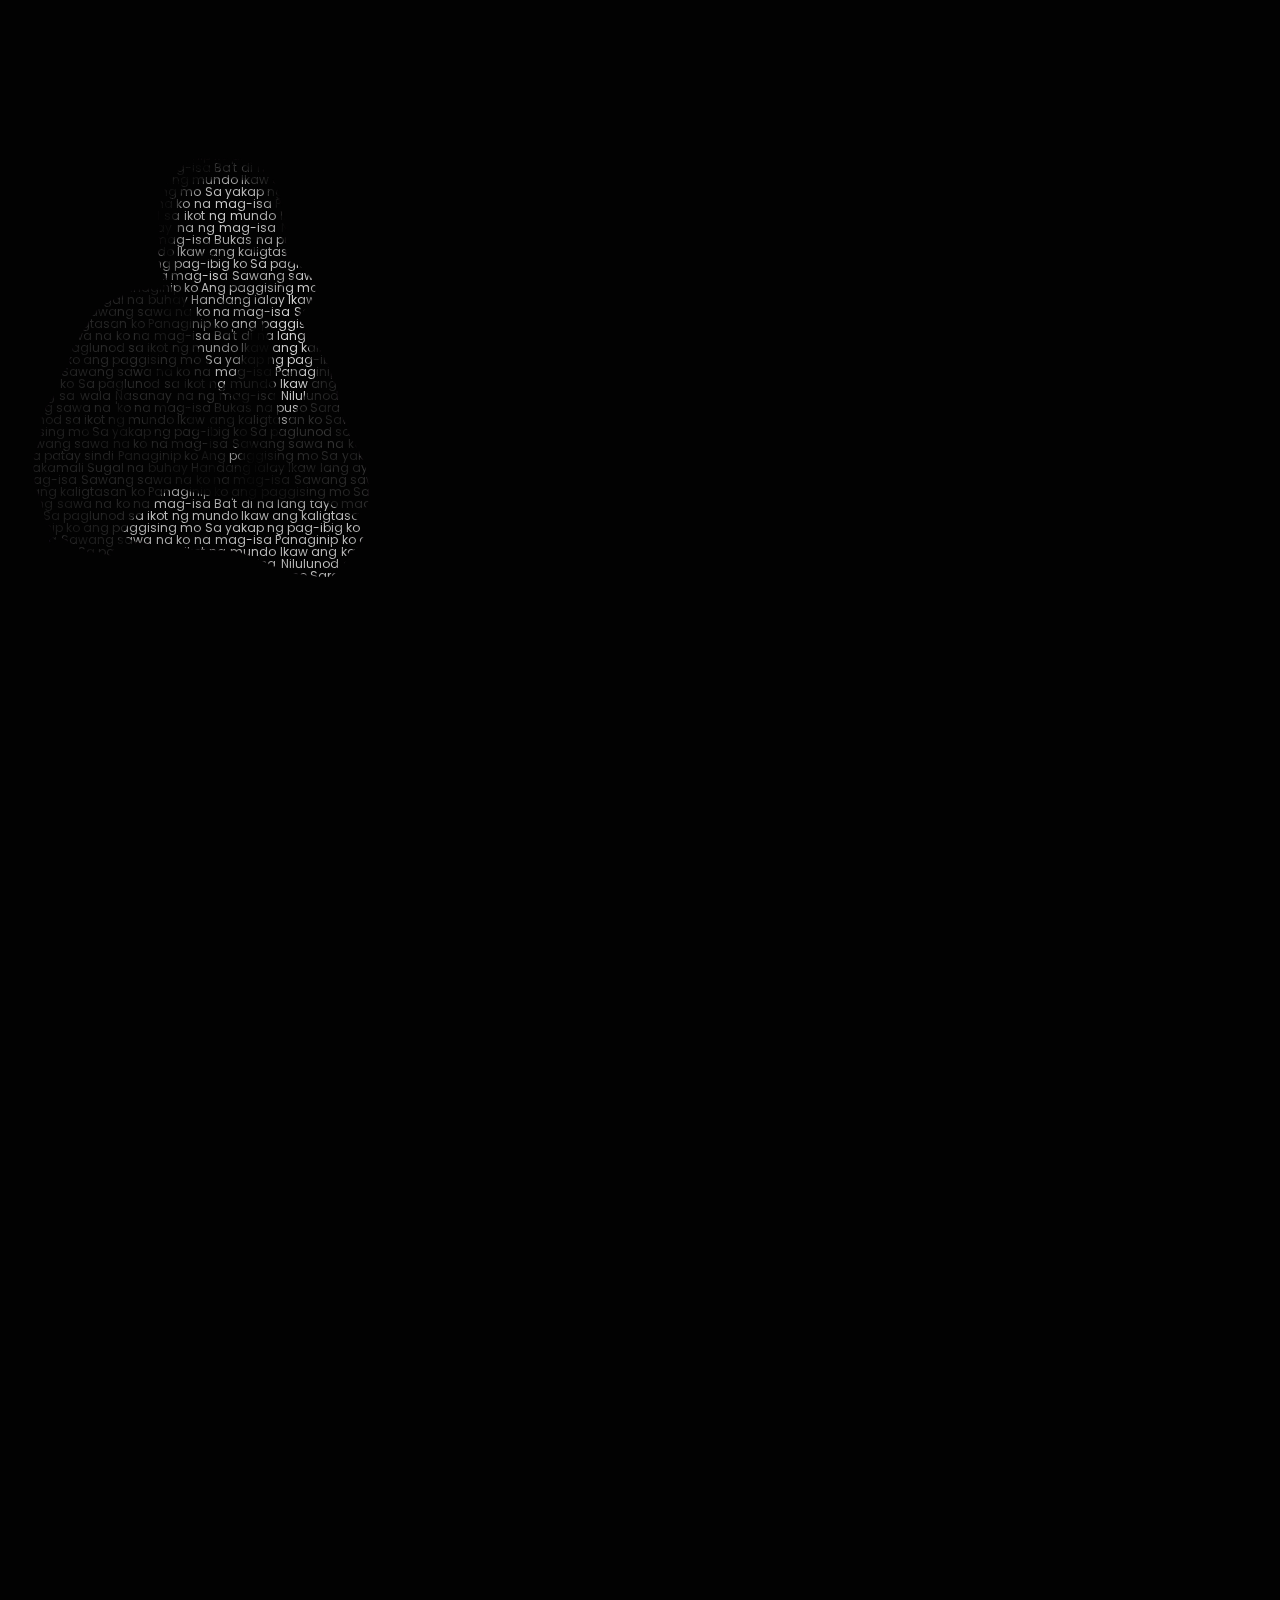
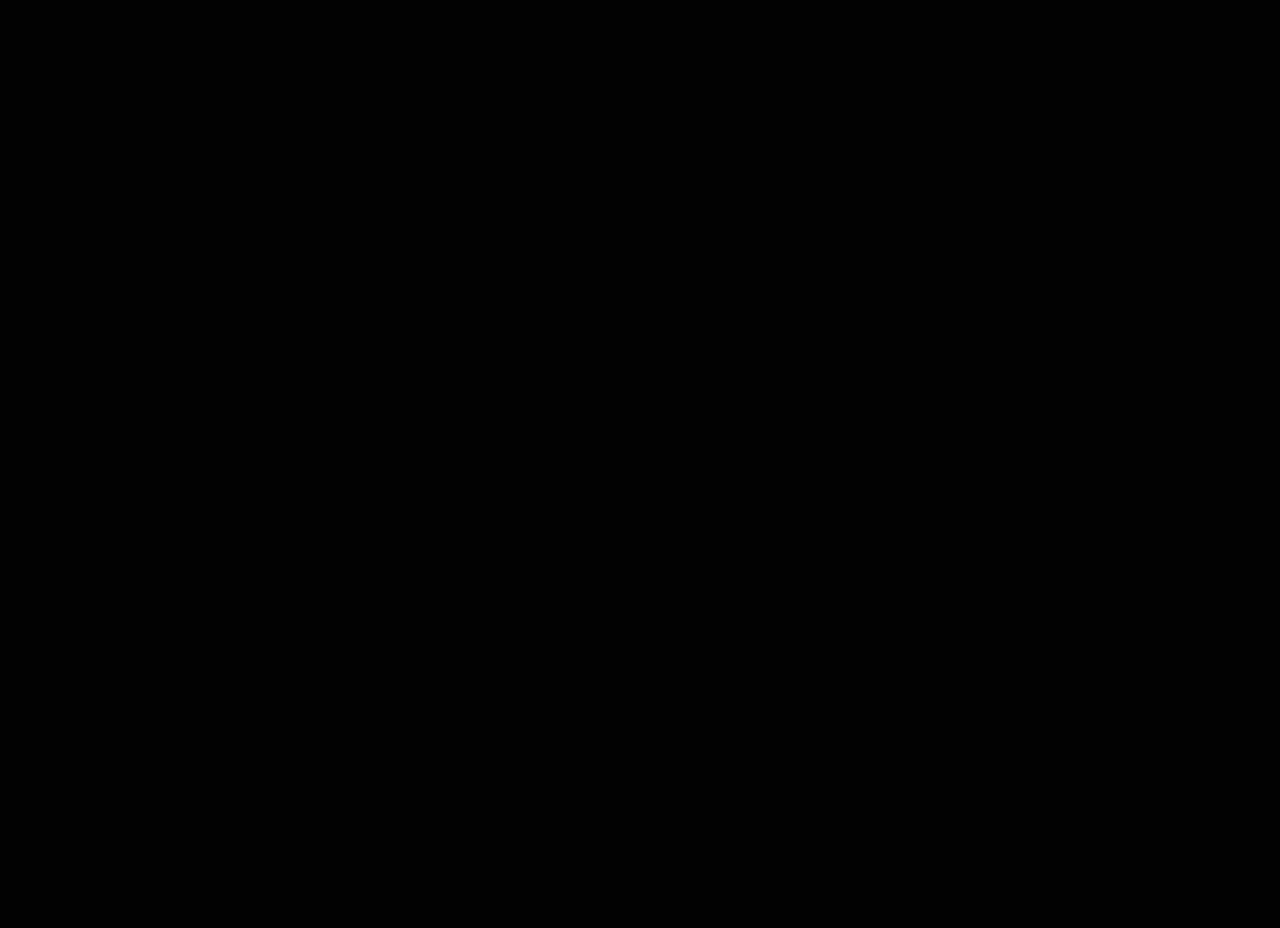
<file: index.html>
<!DOCTYPE html>
<html lang="en">
<head>
	<title>ART</title>

	<link rel="stylesheet" type="text/css" href="style.css">
</head>
<body>
	
	<p>
		Nakatitig sa wala Nasanay na ng mag-isa Nilulunod ang sarili Sa isip na patay sindi Panaginip ko Ang paggising mo Sa yakap ng pag-ibig ko Sa paglunod sa ikot ng mundo Ikaw ang kaligtasan ko Sawang sawa na 'ko na mag-isa Bukas na puso Saradong isip Takot sa pagkakamali Sugal na buhay Handang ialay Ikaw lang ay mapangiti Panaginip ko ang paggising mo Sa yakap ng pag-ibig ko Sa paglunod sa ikot ng mundo Ikaw ang kaligtasan ko Sawang sawa na ko na mag-isa Sawang sawa na ko na mag-isa Sawang sawa na ko na mag-isa Sawang sawa na ko na mag-isa Panaginip ko ang paggising mo Sa yakap ng pag-ibig ko Sa paglunod sa ikot ng mundo Ikaw ang kaligtasan ko Panaginip ko ang paggising mo Sa yakap ng pag-ibig ko Sa paglunod sa ikot ng mundo Ikaw ang kaligtasan ko Sawang sawa na ko na mag-isa Sawang sawa na ko na mag-isa Sawang sawa na ko na mag-isa Ba't di na lang tayo maging isa Nakatitig sa wala Nasanay na ng mag-isa Nilulunod ang sarili Sa isip na patay sindi Panaginip ko Ang paggising mo Sa yakap ng pag-ibig ko Sa paglunod sa ikot ng mundo Ikaw ang kaligtasan ko Sawang sawa na 'ko na mag-isa Bukas na puso Saradong isip Takot sa pagkakamali Sugal na buhay Handang ialay Ikaw lang ay mapangiti Panaginip ko ang paggising mo Sa yakap ng pag-ibig ko Sa paglunod sa ikot ng mundo Ikaw ang kaligtasan ko Sawang sawa na ko na mag-isa Sawang sawa na ko na mag-isa Sawang sawa na ko na mag-isa Sawang sawa na ko na mag-isa Panaginip ko ang paggising mo Sa yakap ng pag-ibig ko Sa paglunod sa ikot ng mundo Ikaw ang kaligtasan ko Panaginip ko ang paggising mo Sa yakap ng pag-ibig ko Sa paglunod sa ikot ng mundo Ikaw ang kaligtasan ko Sawang sawa na ko na mag-isa Sawang sawa na ko na mag-isa Sawang sawa na ko na mag-isa Ba't di na lang tayo maging isa Nakatitig sa wala Nasanay na ng mag-isa Nilulunod ang sarili Sa isip na patay sindi Panaginip ko Ang paggising mo Sa yakap ng pag-ibig ko Sa paglunod sa ikot ng mundo Ikaw ang kaligtasan ko Sawang sawa na 'ko na mag-isa Bukas na puso Saradong isip Takot sa pagkakamali Sugal na buhay Handang ialay Ikaw lang ay mapangiti Panaginip ko ang paggising mo Sa yakap ng pag-ibig ko Sa paglunod sa ikot ng mundo Ikaw ang kaligtasan ko Sawang sawa na ko na mag-isa Sawang sawa na ko na mag-isa Sawang sawa na ko na mag-isa Sawang sawa na ko na mag-isa Panaginip ko ang paggising mo Sa yakap ng pag-ibig ko Sa paglunod sa ikot ng mundo Ikaw ang kaligtasan ko Panaginip ko ang paggising mo Sa yakap ng pag-ibig ko Sa paglunod sa ikot ng mundo Ikaw ang kaligtasan ko Sawang sawa na ko na mag-isa Sawang sawa na ko na mag-isa Sawang sawa na ko na mag-isa Ba't di na lang tayo maging isa Nakatitig sa wala Nasanay na ng mag-isa Nilulunod ang sarili Sa isip na patay sindi Panaginip ko Ang paggising mo Sa yakap ng pag-ibig ko Sa paglunod sa ikot ng mundo Ikaw ang kaligtasan ko Sawang sawa na 'ko na mag-isa Bukas na puso Saradong isip Takot sa pagkakamali Sugal na buhay Handang ialay Ikaw lang ay mapangiti Panaginip ko ang paggising mo Sa yakap ng pag-ibig ko Sa paglunod sa ikot ng mundo Ikaw ang kaligtasan ko Sawang sawa na ko na mag-isa Sawang sawa na ko na mag-isa Sawang sawa na ko na mag-isa Sawang sawa na ko na mag-isa Panaginip ko ang paggising mo Sa yakap ng pag-ibig ko Sa paglunod sa ikot ng mundo Ikaw ang kaligtasan ko Panaginip ko ang paggising mo Sa yakap ng pag-ibig ko Sa paglunod sa ikot ng mundo Ikaw ang kaligtasan ko Sawang sawa na ko na mag-isa Sawang sawa na ko na mag-isa Sawang sawa na ko na mag-isa Ba't di na lang tayo maging isa Nakatitig sa wala Nasanay na ng mag-isa Nilulunod ang sarili Sa isip na patay sindi Panaginip ko Ang paggising mo Sa yakap ng pag-ibig ko Sa paglunod sa ikot ng mundo Ikaw ang kaligtasan ko Sawang sawa na 'ko na mag-isa Bukas na puso Saradong isip Takot sa pagkakamali Sugal na buhay Handang ialay Ikaw lang ay mapangiti Panaginip ko ang paggising mo Sa yakap ng pag-ibig ko Sa paglunod sa ikot ng mundo Ikaw ang kaligtasan ko Sawang sawa na ko na mag-isa Sawang sawa na ko na mag-isa Sawang sawa na ko na mag-isa Sawang sawa na ko na mag-isa Panaginip ko ang paggising mo Sa yakap ng pag-ibig ko Sa paglunod sa ikot ng mundo Ikaw ang kaligtasan ko Panaginip ko ang paggising mo Sa yakap ng pag-ibig ko Sa paglunod sa ikot ng mundo Ikaw ang kaligtasan ko Sawang sawa na ko na mag-isa Sawang sawa na ko na mag-isa Sawang sawa na ko na mag-isa Ba't di na lang tayo maging isa Nakatitig sa wala Nasanay na ng mag-isa Nilulunod ang sarili Sa isip na patay sindi Panaginip ko Ang paggising mo Sa yakap ng pag-ibig ko Sa paglunod sa ikot ng mundo Ikaw ang kaligtasan ko Sawang sawa na 'ko na mag-isa Bukas na puso Saradong isip Takot sa pagkakamali Sugal na buhay Handang ialay Ikaw lang ay mapangiti Panaginip ko ang paggising mo Sa yakap ng pag-ibig ko Sa paglunod sa ikot ng mundo Ikaw ang kaligtasan ko Sawang sawa na ko na mag-isa Sawang sawa na ko na mag-isa Sawang sawa na ko na mag-isa Sawang sawa na ko na mag-isa Panaginip ko ang paggising mo Sa yakap ng pag-ibig ko Sa paglunod sa ikot ng mundo Ikaw ang kaligtasan ko Panaginip ko ang paggising mo Sa yakap ng pag-ibig ko Sa paglunod sa ikot ng mundo Ikaw ang kaligtasan ko Sawang sawa na ko na mag-isa Sawang sawa na ko na mag-isa Sawang sawa na ko na mag-isa Ba't di na lang tayo maging isa Nakatitig sa wala Nasanay na ng mag-isa Nilulunod ang sarili Sa isip na patay sindi Panaginip ko Ang paggising mo Sa yakap ng pag-ibig ko Sa paglunod sa ikot ng mundo Ikaw ang kaligtasan ko Sawang sawa na 'ko na mag-isa Bukas na puso Saradong isip Takot sa pagkakamali Sugal na buhay Handang ialay Ikaw lang ay mapangiti Panaginip ko ang paggising mo Sa yakap ng pag-ibig ko Sa paglunod sa ikot ng mundo Ikaw ang kaligtasan ko Sawang sawa na ko na mag-isa Sawang sawa na ko na mag-isa Sawang sawa na ko na mag-isa Sawang sawa na ko na mag-isa Panaginip ko ang paggising mo Sa yakap ng pag-ibig ko Sa paglunod sa ikot ng mundo Ikaw ang kaligtasan ko Panaginip ko ang paggising mo Sa yakap ng pag-ibig ko Sa paglunod sa ikot ng mundo Ikaw ang kaligtasan ko Sawang sawa na ko na mag-isa Sawang sawa na ko na mag-isa Sawang sawa na ko na mag-isa Ba't di na lang tayo maging isa Nakatitig sa wala Nasanay na ng mag-isa Nilulunod ang sarili Sa isip na patay sindi Panaginip ko Ang paggising mo Sa yakap ng pag-ibig ko Sa paglunod sa ikot ng mundo Ikaw ang kaligtasan ko Sawang sawa na 'ko na mag-isa Bukas na puso Saradong isip Takot sa pagkakamali Sugal na buhay Handang ialay Ikaw lang ay mapangiti Panaginip ko ang paggising mo Sa yakap ng pag-ibig ko Sa paglunod sa ikot ng mundo Ikaw ang kaligtasan ko Sawang sawa na ko na mag-isa Sawang sawa na ko na mag-isa Sawang sawa na ko na mag-isa Sawang sawa na ko na mag-isa Panaginip ko ang paggising mo Sa yakap ng pag-ibig ko Sa paglunod sa ikot ng mundo Ikaw ang kaligtasan ko Panaginip ko ang paggising mo Sa yakap ng pag-ibig ko Sa paglunod sa ikot ng mundo Ikaw ang kaligtasan ko Sawang sawa na ko na mag-isa Sawang sawa na ko na mag-isa Sawang sawa na ko na mag-isa Ba't di na lang tayo maging isa Nakatitig sa wala Nasanay na ng mag-isa Nilulunod ang sarili Sa isip na patay sindi Panaginip ko Ang paggising mo Sa yakap ng pag-ibig ko Sa paglunod sa ikot ng mundo Ikaw ang kaligtasan ko Sawang sawa na 'ko na mag-isa Bukas na puso Saradong isip Takot sa pagkakamali Sugal na buhay Handang ialay Ikaw lang ay mapangiti Panaginip ko ang paggising mo Sa yakap ng pag-ibig ko Sa paglunod sa ikot ng mundo Ikaw ang kaligtasan ko Sawang sawa na ko na mag-isa Sawang sawa na ko na mag-isa Sawang sawa na ko na mag-isa Sawang sawa na ko na mag-isa Panaginip ko ang paggising mo Sa yakap ng pag-ibig ko Sa paglunod sa ikot ng mundo Ikaw ang kaligtasan ko Panaginip ko ang paggising mo Sa yakap ng pag-ibig ko Sa paglunod sa ikot ng mundo Ikaw ang kaligtasan ko Sawang sawa na ko na mag-isa Sawang sawa na ko na mag-isa Sawang sawa na ko na mag-isa Ba't di na lang tayo maging isa Nakatitig sa wala Nasanay na ng mag-isa Nilulunod ang sarili Sa isip na patay sindi Panaginip ko Ang paggising mo Sa yakap ng pag-ibig ko Sa paglunod sa ikot ng mundo Ikaw ang kaligtasan ko Sawang sawa na 'ko na mag-isa Bukas na puso Saradong isip Takot sa pagkakamali Sugal na buhay Handang ialay Ikaw lang ay mapangiti Panaginip ko ang paggising mo Sa yakap ng pag-ibig ko Sa paglunod sa ikot ng mundo Ikaw ang kaligtasan ko Sawang sawa na ko na mag-isa Sawang sawa na ko na mag-isa Sawang sawa na ko na mag-isa Sawang sawa na ko na mag-isa Panaginip ko ang paggising mo Sa yakap ng pag-ibig ko Sa paglunod sa ikot ng mundo Ikaw ang kaligtasan ko Panaginip ko ang paggising mo Sa yakap ng pag-ibig ko Sa paglunod sa ikot ng mundo Ikaw ang kaligtasan ko Sawang sawa na ko na mag-isa Sawang sawa na ko na mag-isa Sawang sawa na ko na mag-isa Ba't di na lang tayo maging isa Nakatitig sa wala Nasanay na ng mag-isa Nilulunod ang sarili Sa isip na patay sindi Panaginip ko Ang paggising mo Sa yakap ng pag-ibig ko Sa paglunod sa ikot ng mundo Ikaw ang kaligtasan ko Sawang sawa na 'ko na mag-isa Bukas na puso Saradong isip Takot sa pagkakamali Sugal na buhay Handang ialay Ikaw lang ay mapangiti Panaginip ko ang paggising mo Sa yakap ng pag-ibig ko Sa paglunod sa ikot ng mundo Ikaw ang kaligtasan ko Sawang sawa na ko na mag-isa Sawang sawa na ko na mag-isa Sawang sawa na ko na mag-isa Sawang sawa na ko na mag-isa Panaginip ko ang paggising mo Sa yakap ng pag-ibig ko Sa paglunod sa ikot ng mundo Ikaw ang kaligtasan ko Panaginip ko ang paggising mo Sa yakap ng pag-ibig ko Sa paglunod sa ikot ng mundo Ikaw ang kaligtasan ko Sawang sawa na ko na mag-isa Sawang sawa na ko na mag-isa Sawang sawa na ko na mag-isa Ba't di na lang tayo maging isa Nakatitig sa wala Nasanay na ng mag-isa Nilulunod ang sarili Sa isip na patay sindi Panaginip ko Ang paggising mo Sa yakap ng pag-ibig ko Sa paglunod sa ikot ng mundo Ikaw ang kaligtasan ko Sawang sawa na 'ko na mag-isa Bukas na puso Saradong isip Takot sa pagkakamali Sugal na buhay Handang ialay Ikaw lang ay mapangiti Panaginip ko ang paggising mo Sa yakap ng pag-ibig ko Sa paglunod sa ikot ng mundo Ikaw ang kaligtasan ko Sawang sawa na ko na mag-isa Sawang sawa na ko na mag-isa Sawang sawa na ko na mag-isa Sawang sawa na ko na mag-isa Panaginip ko ang paggising mo Sa yakap ng pag-ibig ko Sa paglunod sa ikot ng mundo Ikaw ang kaligtasan ko Panaginip ko ang paggising mo Sa yakap ng pag-ibig ko Sa paglunod sa ikot ng mundo Ikaw ang kaligtasan ko Sawang sawa na ko na mag-isa Sawang sawa na ko na mag-isa Sawang sawa na ko na mag-isa Ba't di na lang tayo maging isa Nakatitig sa wala Nasanay na ng mag-isa Nilulunod ang sarili Sa isip na patay sindi Panaginip ko Ang paggising mo Sa yakap ng pag-ibig ko Sa paglunod sa ikot ng mundo Ikaw ang kaligtasan ko Sawang sawa na 'ko na mag-isa Bukas na puso Saradong isip Takot sa pagkakamali Sugal na buhay Handang ialay Ikaw lang ay mapangiti Panaginip ko ang paggising mo Sa yakap ng pag-ibig ko Sa paglunod sa ikot ng mundo Ikaw ang kaligtasan ko Sawang sawa na ko na mag-isa Sawang sawa na ko na mag-isa Sawang sawa na ko na mag-isa Sawang sawa na ko na mag-isa Panaginip ko ang paggising mo Sa yakap ng pag-ibig ko Sa paglunod sa ikot ng mundo Ikaw ang kaligtasan ko Panaginip ko ang paggising mo Sa yakap ng pag-ibig ko Sa paglunod sa ikot ng mundo Ikaw ang kaligtasan ko Sawang sawa na ko na mag-isa Sawang sawa na ko na mag-isa Sawang sawa na ko na mag-isa Ba't di na lang tayo maging isa Nakatitig sa wala Nasanay na ng mag-isa Nilulunod ang sarili Sa isip na patay sindi Panaginip ko Ang paggising mo Sa yakap ng pag-ibig ko Sa paglunod sa ikot ng mundo Ikaw ang kaligtasan ko Sawang sawa na 'ko na mag-isa Bukas na puso Saradong isip Takot sa pagkakamali Sugal na buhay Handang ialay Ikaw lang ay mapangiti Panaginip ko ang paggising mo Sa yakap ng pag-ibig ko Sa paglunod sa ikot ng mundo Ikaw ang kaligtasan ko Sawang sawa na ko na mag-isa Sawang sawa na ko na mag-isa Sawang sawa na ko na mag-isa Sawang sawa na ko na mag-isa Panaginip ko ang paggising mo Sa yakap ng pag-ibig ko Sa paglunod sa ikot ng mundo Ikaw ang kaligtasan ko Panaginip ko ang paggising mo Sa yakap ng pag-ibig ko Sa paglunod sa ikot ng mundo Ikaw ang kaligtasan ko Sawang sawa na ko na mag-isa Sawang sawa na ko na mag-isa Sawang sawa na ko na mag-isa Ba't di na lang tayo maging isa Nakatitig sa wala Nasanay na ng mag-isa Nilulunod ang sarili Sa isip na patay sindi Panaginip ko Ang paggising mo Sa yakap ng pag-ibig ko Sa paglunod sa ikot ng mundo Ikaw ang kaligtasan ko Sawang sawa na 'ko na mag-isa Bukas na puso Saradong isip Takot sa pagkakamali Sugal na buhay Handang ialay Ikaw lang ay mapangiti Panaginip ko ang paggising mo Sa yakap ng pag-ibig ko Sa paglunod sa ikot ng mundo Ikaw ang kaligtasan ko Sawang sawa na ko na mag-isa Sawang sawa na ko na mag-isa Sawang sawa na ko na mag-isa Sawang sawa na ko na mag-isa Panaginip ko ang paggising mo Sa yakap ng pag-ibig ko Sa paglunod sa ikot ng mundo Ikaw ang kaligtasan ko Panaginip ko ang paggising mo Sa yakap ng pag-ibig ko Sa paglunod sa ikot ng mundo Ikaw ang kaligtasan ko Sawang sawa na ko na mag-isa Sawang sawa na ko na mag-isa Sawang sawa na ko na mag-isa Ba't di na lang tayo maging isa Nakatitig sa wala Nasanay na ng mag-isa Nilulunod ang sarili Sa isip na patay sindi Panaginip ko Ang paggising mo Sa yakap ng pag-ibig ko Sa paglunod sa ikot ng mundo Ikaw ang kaligtasan ko Sawang sawa na 'ko na mag-isa Bukas na puso Saradong isip Takot sa pagkakamali Sugal na buhay Handang ialay Ikaw lang ay mapangiti Panaginip ko ang paggising mo Sa yakap ng pag-ibig ko Sa paglunod sa ikot ng mundo Ikaw ang kaligtasan ko Sawang sawa na ko na mag-isa Sawang sawa na ko na mag-isa Sawang sawa na ko na mag-isa Sawang sawa na ko na mag-isa Panaginip ko ang paggising mo Sa yakap ng pag-ibig ko Sa paglunod sa ikot ng mundo Ikaw ang kaligtasan ko Panaginip ko ang paggising mo Sa yakap ng pag-ibig ko Sa paglunod sa ikot ng mundo Ikaw ang kaligtasan ko Sawang sawa na ko na mag-isa Sawang sawa na ko na mag-isa Sawang sawa na ko na mag-isa Ba't di na lang tayo maging isa Nakatitig sa wala Nasanay na ng mag-isa Nilulunod ang sarili Sa isip na patay sindi Panaginip ko Ang paggising mo Sa yakap ng pag-ibig ko Sa paglunod sa ikot ng mundo Ikaw ang kaligtasan ko Sawang sawa na 'ko na mag-isa Bukas na puso Saradong isip Takot sa pagkakamali Sugal na buhay Handang ialay Ikaw lang ay mapangiti Panaginip ko ang paggising mo Sa yakap ng pag-ibig ko Sa paglunod sa ikot ng mundo Ikaw ang kaligtasan ko Sawang sawa na ko na mag-isa Sawang sawa na ko na mag-isa Sawang sawa na ko na mag-isa Sawang sawa na ko na mag-isa Panaginip ko ang paggising mo Sa yakap ng pag-ibig ko Sa paglunod sa ikot ng mundo Ikaw ang kaligtasan ko Panaginip ko ang paggising mo Sa yakap ng pag-ibig ko Sa paglunod sa ikot ng mundo Ikaw ang kaligtasan ko Sawang sawa na ko na mag-isa Sawang sawa na ko na mag-isa Sawang sawa na ko na mag-isa Ba't di na lang tayo maging isa Nakatitig sa wala Nasanay na ng mag-isa Nilulunod ang sarili Sa isip na patay sindi Panaginip ko Ang paggising mo Sa yakap ng pag-ibig ko Sa paglunod sa ikot ng mundo Ikaw ang kaligtasan ko Sawang sawa na 'ko na mag-isa Bukas na puso Saradong isip Takot sa pagkakamali Sugal na buhay Handang ialay Ikaw lang ay mapangiti Panaginip ko ang paggising mo Sa yakap ng pag-ibig ko Sa paglunod sa ikot ng mundo Ikaw ang kaligtasan ko Sawang sawa na ko na mag-isa Sawang sawa na ko na mag-isa Sawang sawa na ko na mag-isa Sawang sawa na ko na mag-isa Panaginip ko ang paggising mo Sa yakap ng pag-ibig ko Sa paglunod sa ikot ng mundo Ikaw ang kaligtasan ko Panaginip ko ang paggising mo Sa yakap ng pag-ibig ko Sa paglunod sa ikot ng mundo Ikaw ang kaligtasan ko Sawang sawa na ko na mag-isa Sawang sawa na ko na mag-isa Sawang sawa na ko na mag-isa Ba't di na lang tayo maging isa Nakatitig sa wala Nasanay na ng mag-isa Nilulunod ang sarili Sa isip na patay sindi Panaginip ko Ang paggising mo Sa yakap ng pag-ibig ko Sa paglunod sa ikot ng mundo Ikaw ang kaligtasan ko Sawang sawa na 'ko na mag-isa Bukas na puso Saradong isip Takot sa pagkakamali Sugal na buhay Handang ialay Ikaw lang ay mapangiti Panaginip ko ang paggising mo Sa yakap ng pag-ibig ko Sa paglunod sa ikot ng mundo Ikaw ang kaligtasan ko Sawang sawa na ko na mag-isa Sawang sawa na ko na mag-isa Sawang sawa na ko na mag-isa Sawang sawa na ko na mag-isa Panaginip ko ang paggising mo Sa yakap ng pag-ibig ko Sa paglunod sa ikot ng mundo Ikaw ang kaligtasan ko Panaginip ko ang paggising mo Sa yakap ng pag-ibig ko Sa paglunod sa ikot ng mundo Ikaw ang kaligtasan ko Sawang sawa na ko na mag-isa Sawang sawa na ko na mag-isa Sawang sawa na ko na mag-isa Ba't di na lang tayo maging isa Nakatitig sa wala Nasanay na ng mag-isa Nilulunod ang sarili Sa isip na patay sindi Panaginip ko Ang paggising mo Sa yakap ng pag-ibig ko Sa paglunod sa ikot ng mundo Ikaw ang kaligtasan ko Sawang sawa na 'ko na mag-isa Bukas na puso Saradong isip Takot sa pagkakamali Sugal na buhay Handang ialay Ikaw lang ay mapangiti Panaginip ko ang paggising mo Sa yakap ng pag-ibig ko Sa paglunod sa ikot ng mundo Ikaw ang kaligtasan ko Sawang sawa na ko na mag-isa Sawang sawa na ko na mag-isa Sawang sawa na ko na mag-isa Sawang sawa na ko na mag-isa Panaginip ko ang paggising mo Sa yakap ng pag-ibig ko Sa paglunod sa ikot ng mundo Ikaw ang kaligtasan ko Panaginip ko ang paggising mo Sa yakap ng pag-ibig ko Sa paglunod sa ikot ng mundo Ikaw ang kaligtasan ko Sawang sawa na ko na mag-isa Sawang sawa na ko na mag-isa Sawang sawa na ko na mag-isa Ba't di na lang tayo maging isa Nakatitig sa wala Nasanay na ng mag-isa Nilulunod ang sarili Sa isip na patay sindi Panaginip ko Ang paggising mo Sa yakap ng pag-ibig ko Sa paglunod sa ikot ng mundo Ikaw ang kaligtasan ko Sawang sawa na 'ko na mag-isa Bukas na puso Saradong isip Takot sa pagkakamali Sugal na buhay Handang ialay Ikaw lang ay mapangiti Panaginip ko ang paggising mo Sa yakap ng pag-ibig ko Sa paglunod sa ikot ng mundo Ikaw ang kaligtasan ko Sawang sawa na ko na mag-isa Sawang sawa na ko na mag-isa Sawang sawa na ko na mag-isa Sawang sawa na ko na mag-isa Panaginip ko ang paggising mo Sa yakap ng pag-ibig ko Sa paglunod sa ikot ng mundo Ikaw ang kaligtasan ko Panaginip ko ang paggising mo Sa yakap ng pag-ibig ko Sa paglunod sa ikot ng mundo Ikaw ang kaligtasan ko Sawang sawa na ko na mag-isa Sawang sawa na ko na mag-isa Sawang sawa na ko na mag-isa Ba't di na lang tayo maging isa Nakatitig sa wala Nasanay na ng mag-isa Nilulunod ang sarili Sa isip na patay sindi Panaginip ko Ang paggising mo Sa yakap ng pag-ibig ko Sa paglunod sa ikot ng mundo Ikaw ang kaligtasan ko Sawang sawa na 'ko na mag-isa Bukas na puso Saradong isip Takot sa pagkakamali Sugal na buhay Handang ialay Ikaw lang ay mapangiti Panaginip ko ang paggising mo Sa yakap ng pag-ibig ko Sa paglunod sa ikot ng mundo Ikaw ang kaligtasan ko Sawang sawa na ko na mag-isa Sawang sawa na ko na mag-isa Sawang sawa na ko na mag-isa Sawang sawa na ko na mag-isa Panaginip ko ang paggising mo Sa yakap ng pag-ibig ko Sa paglunod sa ikot ng mundo Ikaw ang kaligtasan ko Panaginip ko ang paggising mo Sa yakap ng pag-ibig ko Sa paglunod sa ikot ng mundo Ikaw ang kaligtasan ko Sawang sawa na ko na mag-isa Sawang sawa na ko na mag-isa Sawang sawa na ko na mag-isa Ba't di na lang tayo maging isa Nakatitig sa wala Nasanay na ng mag-isa Nilulunod ang sarili Sa isip na patay sindi Panaginip ko Ang paggising mo Sa yakap ng pag-ibig ko Sa paglunod sa ikot ng mundo Ikaw ang kaligtasan ko Sawang sawa na 'ko na mag-isa Bukas na puso Saradong isip Takot sa pagkakamali Sugal na buhay Handang ialay Ikaw lang ay mapangiti Panaginip ko ang paggising mo Sa yakap ng pag-ibig ko Sa paglunod sa ikot ng mundo Ikaw ang kaligtasan ko Sawang sawa na ko na mag-isa Sawang sawa na ko na mag-isa Sawang sawa na ko na mag-isa Sawang sawa na ko na mag-isa Panaginip ko ang paggising mo Sa yakap ng pag-ibig ko Sa paglunod sa ikot ng mundo Ikaw ang kaligtasan ko Panaginip ko ang paggising mo Sa yakap ng pag-ibig ko Sa paglunod sa ikot ng mundo Ikaw ang kaligtasan ko Sawang sawa na ko na mag-isa Sawang sawa na ko na mag-isa Sawang sawa na ko na mag-isa Ba't di na lang tayo maging isa Nakatitig sa wala Nasanay na ng mag-isa Nilulunod ang sarili Sa isip na patay sindi Panaginip ko Ang paggising mo Sa yakap ng pag-ibig ko Sa paglunod sa ikot ng mundo Ikaw ang kaligtasan ko Sawang sawa na 'ko na mag-isa Bukas na puso Saradong isip Takot sa pagkakamali Sugal na buhay Handang ialay Ikaw lang ay mapangiti Panaginip ko ang paggising mo Sa yakap ng pag-ibig ko Sa paglunod sa ikot ng mundo Ikaw ang kaligtasan ko Sawang sawa na ko na mag-isa Sawang sawa na ko na mag-isa Sawang sawa na ko na mag-isa Sawang sawa na ko na mag-isa Panaginip ko ang paggising mo Sa yakap ng pag-ibig ko Sa paglunod sa ikot ng mundo Ikaw ang kaligtasan ko Panaginip ko ang paggising mo Sa yakap ng pag-ibig ko Sa paglunod sa ikot ng mundo Ikaw ang kaligtasan ko Sawang sawa na ko na mag-isa Sawang sawa na ko na mag-isa Sawang sawa na ko na mag-isa Ba't di na lang tayo maging isa Nakatitig sa wala Nasanay na ng mag-isa Nilulunod ang sarili Sa isip na patay sindi Panaginip ko Ang paggising mo Sa yakap ng pag-ibig ko Sa paglunod sa ikot ng mundo Ikaw ang kaligtasan ko Sawang sawa na 'ko na mag-isa Bukas na puso Saradong isip Takot sa pagkakamali Sugal na buhay Handang ialay Ikaw lang ay mapangiti Panaginip ko ang paggising mo Sa yakap ng pag-ibig ko Sa paglunod sa ikot ng mundo Ikaw ang kaligtasan ko Sawang sawa na ko na mag-isa Sawang sawa na ko na mag-isa Sawang sawa na ko na mag-isa Sawang sawa na ko na mag-isa Panaginip ko ang paggising mo Sa yakap ng pag-ibig ko Sa paglunod sa ikot ng mundo Ikaw ang kaligtasan ko Panaginip ko ang paggising mo Sa yakap ng pag-ibig ko Sa paglunod sa ikot ng mundo Ikaw ang kaligtasan ko Sawang sawa na ko na mag-isa Sawang sawa na ko na mag-isa Sawang sawa na ko na mag-isa Ba't di na lang tayo maging isa Nakatitig sa wala Nasanay na ng mag-isa Nilulunod ang sarili Sa isip na patay sindi Panaginip ko Ang paggising mo Sa yakap ng pag-ibig ko Sa paglunod sa ikot ng mundo Ikaw ang kaligtasan ko Sawang sawa na 'ko na mag-isa Bukas na puso Saradong isip Takot sa pagkakamali Sugal na buhay Handang ialay Ikaw lang ay mapangiti Panaginip ko ang paggising mo Sa yakap ng pag-ibig ko Sa paglunod sa ikot ng mundo Ikaw ang kaligtasan ko Sawang sawa na ko na mag-isa Sawang sawa na ko na mag-isa Sawang sawa na ko na mag-isa Sawang sawa na ko na mag-isa Panaginip ko ang paggising mo Sa yakap ng pag-ibig ko Sa paglunod sa ikot ng mundo Ikaw ang kaligtasan ko Panaginip ko ang paggising mo Sa yakap ng pag-ibig ko Sa paglunod sa ikot ng mundo Ikaw ang kaligtasan ko Sawang sawa na ko na mag-isa Sawang sawa na ko na mag-isa Sawang sawa na ko na mag-isa Ba't di na lang tayo maging isa Nakatitig sa wala Nasanay na ng mag-isa Nilulunod ang sarili Sa isip na patay sindi Panaginip ko Ang paggising mo Sa yakap ng pag-ibig ko Sa paglunod sa ikot ng mundo Ikaw ang kaligtasan ko Sawang sawa na 'ko na mag-isa Bukas na puso Saradong isip Takot sa pagkakamali Sugal na buhay Handang ialay Ikaw lang ay mapangiti Panaginip ko ang paggising mo Sa yakap ng pag-ibig ko Sa paglunod sa ikot ng mundo Ikaw ang kaligtasan ko Sawang sawa na ko na mag-isa Sawang sawa na ko na mag-isa Sawang sawa na ko na mag-isa Sawang sawa na ko na mag-isa Panaginip ko ang paggising mo Sa yakap ng pag-ibig ko Sa paglunod sa ikot ng mundo Ikaw ang kaligtasan ko Panaginip ko ang paggising mo Sa yakap ng pag-ibig ko Sa paglunod sa ikot ng mundo Ikaw ang kaligtasan ko Sawang sawa na ko na mag-isa Sawang sawa na ko na mag-isa Sawang sawa na ko na mag-isa Ba't di na lang tayo maging isa Nakatitig sa wala Nasanay na ng mag-isa Nilulunod ang sarili Sa isip na patay sindi Panaginip ko Ang paggising mo Sa yakap ng pag-ibig ko Sa paglunod sa ikot ng mundo Ikaw ang kaligtasan ko Sawang sawa na 'ko na mag-isa Bukas na puso Saradong isip Takot sa pagkakamali Sugal na buhay Handang ialay Ikaw lang ay mapangiti Panaginip ko ang paggising mo Sa yakap ng pag-ibig ko Sa paglunod sa ikot ng mundo Ikaw ang kaligtasan ko Sawang sawa na ko na mag-isa Sawang sawa na ko na mag-isa Sawang sawa na ko na mag-isa Sawang sawa na ko na mag-isa Panaginip ko ang paggising mo Sa yakap ng pag-ibig ko Sa paglunod sa ikot ng mundo Ikaw ang kaligtasan ko Panaginip ko ang paggising mo Sa yakap ng pag-ibig ko Sa paglunod sa ikot ng mundo Ikaw ang kaligtasan ko Sawang sawa na ko na mag-isa Sawang sawa na ko na mag-isa Sawang sawa na ko na mag-isa Ba't di na lang tayo maging isa Nakatitig sa wala Nasanay na ng mag-isa Nilulunod ang sarili Sa isip na patay sindi Panaginip ko Ang paggising mo Sa yakap ng pag-ibig ko Sa paglunod sa ikot ng mundo Ikaw ang kaligtasan ko Sawang sawa na 'ko na mag-isa Bukas na puso Saradong isip Takot sa pagkakamali Sugal na buhay Handang ialay Ikaw lang ay mapangiti Panaginip ko ang paggising mo Sa yakap ng pag-ibig ko Sa paglunod sa ikot ng mundo Ikaw ang kaligtasan ko Sawang sawa na ko na mag-isa Sawang sawa na ko na mag-isa Sawang sawa na ko na mag-isa Sawang sawa na ko na mag-isa Panaginip ko ang paggising mo Sa yakap ng pag-ibig ko Sa paglunod sa ikot ng mundo Ikaw ang kaligtasan ko Panaginip ko ang paggising mo Sa yakap ng pag-ibig ko Sa paglunod sa ikot ng mundo Ikaw ang kaligtasan ko Sawang sawa na ko na mag-isa Sawang sawa na ko na mag-isa Sawang sawa na ko na mag-isa Ba't di na lang tayo maging isa Nakatitig sa wala Nasanay na ng mag-isa Nilulunod ang sarili Sa isip na patay sindi Panaginip ko Ang paggising mo Sa yakap ng pag-ibig ko Sa paglunod sa ikot ng mundo Ikaw ang kaligtasan ko Sawang sawa na 'ko na mag-isa Bukas na puso Saradong isip Takot sa pagkakamali Sugal na buhay Handang ialay Ikaw lang ay mapangiti Panaginip ko ang paggising mo Sa yakap ng pag-ibig ko Sa paglunod sa ikot ng mundo Ikaw ang kaligtasan ko Sawang sawa na ko na mag-isa Sawang sawa na ko na mag-isa Sawang sawa na ko na mag-isa Sawang sawa na ko na mag-isa Panaginip ko ang paggising mo Sa yakap ng pag-ibig ko Sa paglunod sa ikot ng mundo Ikaw ang kaligtasan ko Panaginip ko ang paggising mo Sa yakap ng pag-ibig ko Sa paglunod sa ikot ng mundo Ikaw ang kaligtasan ko Sawang sawa na ko na mag-isa Sawang sawa na ko na mag-isa Sawang sawa na ko na mag-isa Ba't di na lang tayo maging isa Nakatitig sa wala Nasanay na ng mag-isa Nilulunod ang sarili Sa isip na patay sindi Panaginip ko Ang paggising mo Sa yakap ng pag-ibig ko Sa paglunod sa ikot ng mundo Ikaw ang kaligtasan ko Sawang sawa na 'ko na mag-isa Bukas na puso Saradong isip Takot sa pagkakamali Sugal na buhay Handang ialay Ikaw lang ay mapangiti Panaginip ko ang paggising mo Sa yakap ng pag-ibig ko Sa paglunod sa ikot ng mundo Ikaw ang kaligtasan ko Sawang sawa na ko na mag-isa Sawang sawa na ko na mag-isa Sawang sawa na ko na mag-isa Sawang sawa na ko na mag-isa Panaginip ko ang paggising mo Sa yakap ng pag-ibig ko Sa paglunod sa ikot ng mundo Ikaw ang kaligtasan ko Panaginip ko ang paggising mo Sa yakap ng pag-ibig ko Sa paglunod sa ikot ng mundo Ikaw ang kaligtasan ko Sawang sawa na ko na mag-isa Sawang sawa na ko na mag-isa Sawang sawa na ko na mag-isa Ba't di na lang tayo maging isa Nakatitig sa wala Nasanay na ng mag-isa Nilulunod ang sarili Sa isip na patay sindi Panaginip ko Ang paggising mo Sa yakap ng pag-ibig ko Sa paglunod sa ikot ng mundo Ikaw ang kaligtasan ko Sawang sawa na 'ko na mag-isa Bukas na puso Saradong isip Takot sa pagkakamali Sugal na buhay Handang ialay Ikaw lang ay mapangiti Panaginip ko ang paggising mo Sa yakap ng pag-ibig ko Sa paglunod sa ikot ng mundo Ikaw ang kaligtasan ko Sawang sawa na ko na mag-isa Sawang sawa na ko na mag-isa Sawang sawa na ko na mag-isa Sawang sawa na ko na mag-isa Panaginip ko ang paggising mo Sa yakap ng pag-ibig ko Sa paglunod sa ikot ng mundo Ikaw ang kaligtasan ko Panaginip ko ang paggising mo Sa yakap ng pag-ibig ko Sa paglunod sa ikot ng mundo Ikaw ang kaligtasan ko Sawang sawa na ko na mag-isa Sawang sawa na ko na mag-isa Sawang sawa na ko na mag-isa Ba't di na lang tayo maging isa Nakatitig sa wala Nasanay na ng mag-isa Nilulunod ang sarili Sa isip na patay sindi Panaginip ko Ang paggising mo Sa yakap ng pag-ibig ko Sa paglunod sa ikot ng mundo Ikaw ang kaligtasan ko Sawang sawa na 'ko na mag-isa Bukas na puso Saradong isip Takot sa pagkakamali Sugal na buhay Handang ialay Ikaw lang ay mapangiti Panaginip ko ang paggising mo Sa yakap ng pag-ibig ko Sa paglunod sa ikot ng mundo Ikaw ang kaligtasan ko Sawang sawa na ko na mag-isa Sawang sawa na ko na mag-isa Sawang sawa na ko na mag-isa Sawang sawa na ko na mag-isa Panaginip ko ang paggising mo Sa yakap ng pag-ibig ko Sa paglunod sa ikot ng mundo Ikaw ang kaligtasan ko Panaginip ko ang paggising mo Sa yakap ng pag-ibig ko Sa paglunod sa ikot ng mundo Ikaw ang kaligtasan ko Sawang sawa na ko na mag-isa Sawang sawa na ko na mag-isa Sawang sawa na ko na mag-isa Ba't di na lang tayo maging isa Nakatitig sa wala Nasanay na ng mag-isa Nilulunod ang sarili Sa isip na patay sindi Panaginip ko Ang paggising mo Sa yakap ng pag-ibig ko Sa paglunod sa ikot ng mundo Ikaw ang kaligtasan ko Sawang sawa na 'ko na mag-isa Bukas na puso Saradong isip Takot sa pagkakamali Sugal na buhay Handang ialay Ikaw lang ay mapangiti Panaginip ko ang paggising mo Sa yakap ng pag-ibig ko Sa paglunod sa ikot ng mundo Ikaw ang kaligtasan ko Sawang sawa na ko na mag-isa Sawang sawa na ko na mag-isa Sawang sawa na ko na mag-isa Sawang sawa na ko na mag-isa Panaginip ko ang paggising mo Sa yakap ng pag-ibig ko Sa paglunod sa ikot ng mundo Ikaw ang kaligtasan ko Panaginip ko ang paggising mo Sa yakap ng pag-ibig ko Sa paglunod sa ikot ng mundo Ikaw ang kaligtasan ko Sawang sawa na ko na mag-isa Sawang sawa na ko na mag-isa Sawang sawa na ko na mag-isa Ba't di na lang tayo maging isa Nakatitig sa wala Nasanay na ng mag-isa Nilulunod ang sarili Sa isip na patay sindi Panaginip ko Ang paggising mo Sa yakap ng pag-ibig ko Sa paglunod sa ikot ng mundo Ikaw ang kaligtasan ko Sawang sawa na 'ko na mag-isa Bukas na puso Saradong isip Takot sa pagkakamali Sugal na buhay Handang ialay Ikaw lang ay mapangiti Panaginip ko ang paggising mo Sa yakap ng pag-ibig ko Sa paglunod sa ikot ng mundo Ikaw ang kaligtasan ko Sawang sawa na ko na mag-isa Sawang sawa na ko na mag-isa Sawang sawa na ko na mag-isa Sawang sawa na ko na mag-isa Panaginip ko ang paggising mo Sa yakap ng pag-ibig ko Sa paglunod sa ikot ng mundo Ikaw ang kaligtasan ko Panaginip ko ang paggising mo Sa yakap ng pag-ibig ko Sa paglunod sa ikot ng mundo Ikaw ang kaligtasan ko Sawang sawa na ko na mag-isa Sawang sawa na ko na mag-isa Sawang sawa na ko na mag-isa Ba't di na lang tayo maging isa Nakatitig sa wala Nasanay na ng mag-isa Nilulunod ang sarili Sa isip na patay sindi Panaginip ko Ang paggising mo Sa yakap ng pag-ibig ko Sa paglunod sa ikot ng mundo Ikaw ang kaligtasan ko Sawang sawa na 'ko na mag-isa Bukas na puso Saradong isip Takot sa pagkakamali Sugal na buhay Handang ialay Ikaw lang ay mapangiti Panaginip ko ang paggising mo Sa yakap ng pag-ibig ko Sa paglunod sa ikot ng mundo Ikaw ang kaligtasan ko Sawang sawa na ko na mag-isa Sawang sawa na ko na mag-isa Sawang sawa na ko na mag-isa Sawang sawa na ko na mag-isa Panaginip ko ang paggising mo Sa yakap ng pag-ibig ko Sa paglunod sa ikot ng mundo Ikaw ang kaligtasan ko Panaginip ko ang paggising mo Sa yakap ng pag-ibig ko Sa paglunod sa ikot ng mundo Ikaw ang kaligtasan ko Sawang sawa na ko na mag-isa Sawang sawa na ko na mag-isa Sawang sawa na ko na mag-isa Ba't di na lang tayo maging isa Nakatitig sa wala Nasanay na ng mag-isa Nilulunod ang sarili Sa isip na patay sindi Panaginip ko Ang paggising mo Sa yakap ng pag-ibig ko Sa paglunod sa ikot ng mundo Ikaw ang kaligtasan ko Sawang sawa na 'ko na mag-isa Bukas na puso Saradong isip Takot sa pagkakamali Sugal na buhay Handang ialay Ikaw lang ay mapangiti Panaginip ko ang paggising mo Sa yakap ng pag-ibig ko Sa paglunod sa ikot ng mundo Ikaw ang kaligtasan ko Sawang sawa na ko na mag-isa Sawang sawa na ko na mag-isa Sawang sawa na ko na mag-isa Sawang sawa na ko na mag-isa Panaginip ko ang paggising mo Sa yakap ng pag-ibig ko Sa paglunod sa ikot ng mundo Ikaw ang kaligtasan ko Panaginip ko ang paggising mo Sa yakap ng pag-ibig ko Sa paglunod sa ikot ng mundo Ikaw ang kaligtasan ko Sawang sawa na ko na mag-isa Sawang sawa na ko na mag-isa Sawang sawa na ko na mag-isa Ba't di na lang tayo maging isa Nakatitig sa wala Nasanay na ng mag-isa Nilulunod ang sarili Sa isip na patay sindi Panaginip ko Ang paggising mo Sa yakap ng pag-ibig ko Sa paglunod sa ikot ng mundo Ikaw ang kaligtasan ko Sawang sawa na 'ko na mag-isa Bukas na puso Saradong isip Takot sa pagkakamali Sugal na buhay Handang ialay Ikaw lang ay mapangiti Panaginip ko ang paggising mo Sa yakap ng pag-ibig ko Sa paglunod sa ikot ng mundo Ikaw ang kaligtasan ko Sawang sawa na ko na mag-isa Sawang sawa na ko na mag-isa Sawang sawa na ko na mag-isa Sawang sawa na ko na mag-isa Panaginip ko ang paggising mo Sa yakap ng pag-ibig ko Sa paglunod sa ikot ng mundo Ikaw ang kaligtasan ko Panaginip ko ang paggising mo Sa yakap ng pag-ibig ko Sa paglunod sa ikot ng mundo Ikaw ang kaligtasan ko Sawang sawa na ko na mag-isa Sawang sawa na ko na mag-isa Sawang sawa na ko na mag-isa Ba't di na lang tayo maging isa Nakatitig sa wala Nasanay na ng mag-isa Nilulunod ang sarili Sa isip na patay sindi Panaginip ko Ang paggising mo Sa yakap ng pag-ibig ko Sa paglunod sa ikot ng mundo Ikaw ang kaligtasan ko Sawang sawa na 'ko na mag-isa Bukas na puso Saradong isip Takot sa pagkakamali Sugal na buhay Handang ialay Ikaw lang ay mapangiti Panaginip ko ang paggising mo Sa yakap ng pag-ibig ko Sa paglunod sa ikot ng mundo Ikaw ang kaligtasan ko Sawang sawa na ko na mag-isa Sawang sawa na ko na mag-isa Sawang sawa na ko na mag-isa Sawang sawa na ko na mag-isa Panaginip ko ang paggising mo Sa yakap ng pag-ibig ko Sa paglunod sa ikot ng mundo Ikaw ang kaligtasan ko Panaginip ko ang paggising mo Sa yakap ng pag-ibig ko Sa paglunod sa ikot ng mundo Ikaw ang kaligtasan ko Sawang sawa na ko na mag-isa Sawang sawa na ko na mag-isa Sawang sawa na ko na mag-isa Ba't di na lang tayo maging isa Nakatitig sa wala Nasanay na ng mag-isa Nilulunod ang sarili Sa isip na patay sindi Panaginip ko Ang paggising mo Sa yakap ng pag-ibig ko Sa paglunod sa ikot ng mundo Ikaw ang kaligtasan ko Sawang sawa na 'ko na mag-isa Bukas na puso Saradong isip Takot sa pagkakamali Sugal na buhay Handang ialay Ikaw lang ay mapangiti Panaginip ko ang paggising mo Sa yakap ng pag-ibig ko Sa paglunod sa ikot ng mundo Ikaw ang kaligtasan ko Sawang sawa na ko na mag-isa Sawang sawa na ko na mag-isa Sawang sawa na ko na mag-isa Sawang sawa na ko na mag-isa Panaginip ko ang paggising mo Sa yakap ng pag-ibig ko Sa paglunod sa ikot ng mundo Ikaw ang kaligtasan ko Panaginip ko ang paggising mo Sa yakap ng pag-ibig ko Sa paglunod sa ikot ng mundo Ikaw ang kaligtasan ko Sawang sawa na ko na mag-isa Sawang sawa na ko na mag-isa Sawang sawa na ko na mag-isa Ba't di na lang tayo maging isa Nakatitig sa wala Nasanay na ng mag-isa Nilulunod ang sarili Sa isip na patay sindi Panaginip ko Ang paggising mo Sa yakap ng pag-ibig ko Sa paglunod sa ikot ng mundo Ikaw ang kaligtasan ko Sawang sawa na 'ko na mag-isa Bukas na puso Saradong isip Takot sa pagkakamali Sugal na buhay Handang ialay Ikaw lang ay mapangiti Panaginip ko ang paggising mo Sa yakap ng pag-ibig ko Sa paglunod sa ikot ng mundo Ikaw ang kaligtasan ko Sawang sawa na ko na mag-isa Sawang sawa na ko na mag-isa Sawang sawa na ko na mag-isa Sawang sawa na ko na mag-isa Panaginip ko ang paggising mo Sa yakap ng pag-ibig ko Sa paglunod sa ikot ng mundo Ikaw ang kaligtasan ko Panaginip ko ang paggising mo Sa yakap ng pag-ibig ko Sa paglunod sa ikot ng mundo Ikaw ang kaligtasan ko Sawang sawa na ko na mag-isa Sawang sawa na ko na mag-isa Sawang sawa na ko na mag-isa Ba't di na lang tayo maging isa Nakatitig sa wala Nasanay na ng mag-isa Nilulunod ang sarili Sa isip na patay sindi Panaginip ko Ang paggising mo Sa yakap ng pag-ibig ko Sa paglunod sa ikot ng mundo Ikaw ang kaligtasan ko Sawang sawa na 'ko na mag-isa Bukas na puso Saradong isip Takot sa pagkakamali Sugal na buhay Handang ialay Ikaw lang ay mapangiti Panaginip ko ang paggising mo Sa yakap ng pag-ibig ko Sa paglunod sa ikot ng mundo Ikaw ang kaligtasan ko Sawang sawa na ko na mag-isa Sawang sawa na ko na mag-isa Sawang sawa na ko na mag-isa Sawang sawa na ko na mag-isa Panaginip ko ang paggising mo Sa yakap ng pag-ibig ko Sa paglunod sa ikot ng mundo Ikaw ang kaligtasan ko Panaginip ko ang paggising mo Sa yakap ng pag-ibig ko Sa paglunod sa ikot ng mundo Ikaw ang kaligtasan ko Sawang sawa na ko na mag-isa Sawang sawa na ko na mag-isa Sawang sawa na ko na mag-isa Ba't di na lang tayo maging isa Nakatitig sa wala Nasanay na ng mag-isa Nilulunod ang sarili Sa isip na patay sindi Panaginip ko Ang paggising mo Sa yakap ng pag-ibig ko Sa paglunod sa ikot ng mundo Ikaw ang kaligtasan ko Sawang sawa na 'ko na mag-isa Bukas na puso Saradong isip Takot sa pagkakamali Sugal na buhay Handang ialay Ikaw lang ay mapangiti Panaginip ko ang paggising mo Sa yakap ng pag-ibig ko Sa paglunod sa ikot ng mundo Ikaw ang kaligtasan ko Sawang sawa na ko na mag-isa Sawang sawa na ko na mag-isa Sawang sawa na ko na mag-isa Sawang sawa na ko na mag-isa Panaginip ko ang paggising mo Sa yakap ng pag-ibig ko Sa paglunod sa ikot ng mundo Ikaw ang kaligtasan ko Panaginip ko ang paggising mo Sa yakap ng pag-ibig ko Sa paglunod sa ikot ng mundo Ikaw ang kaligtasan ko Sawang sawa na ko na mag-isa Sawang sawa na ko na mag-isa Sawang sawa na ko na mag-isa Ba't di na lang tayo maging isa Nakatitig sa wala Nasanay na ng mag-isa Nilulunod ang sarili Sa isip na patay sindi Panaginip ko Ang paggising mo Sa yakap ng pag-ibig ko Sa paglunod sa ikot ng mundo Ikaw ang kaligtasan ko Sawang sawa na 'ko na mag-isa Bukas na puso Saradong isip Takot sa pagkakamali Sugal na buhay Handang ialay Ikaw lang ay mapangiti Panaginip ko ang paggising mo Sa yakap ng pag-ibig ko Sa paglunod sa ikot ng mundo Ikaw ang kaligtasan ko Sawang sawa na ko na mag-isa Sawang sawa na ko na mag-isa Sawang sawa na ko na mag-isa Sawang sawa na ko na mag-isa Panaginip ko ang paggising mo Sa yakap ng pag-ibig ko Sa paglunod sa ikot ng mundo Ikaw ang kaligtasan ko Panaginip ko ang paggising mo Sa yakap ng pag-ibig ko Sa paglunod sa ikot ng mundo Ikaw ang kaligtasan ko Sawang sawa na ko na mag-isa Sawang sawa na ko na mag-isa Sawang sawa na ko na mag-isa Ba't di na lang tayo maging isa Nakatitig sa wala Nasanay na ng mag-isa Nilulunod ang sarili Sa isip na patay sindi Panaginip ko Ang paggising mo Sa yakap ng pag-ibig ko Sa paglunod sa ikot ng mundo Ikaw ang kaligtasan ko Sawang sawa na 'ko na mag-isa Bukas na puso Saradong isip Takot sa pagkakamali Sugal na buhay Handang ialay Ikaw lang ay mapangiti Panaginip ko ang paggising mo Sa yakap ng pag-ibig ko Sa paglunod sa ikot ng mundo Ikaw ang kaligtasan ko Sawang sawa na ko na mag-isa Sawang sawa na ko na mag-isa Sawang sawa na ko na mag-isa Sawang sawa na ko na mag-isa Panaginip ko ang paggising mo Sa yakap ng pag-ibig ko Sa paglunod sa ikot ng mundo Ikaw ang kaligtasan ko Panaginip ko ang paggising mo Sa yakap ng pag-ibig ko Sa paglunod sa ikot ng mundo Ikaw ang kaligtasan ko Sawang sawa na ko na mag-isa Sawang sawa na ko na mag-isa Sawang sawa na ko na mag-isa Ba't di na lang tayo maging isa Nakatitig sa wala Nasanay na ng mag-isa Nilulunod ang sarili Sa isip na patay sindi Panaginip ko Ang paggising mo Sa yakap ng pag-ibig ko Sa paglunod sa ikot ng mundo Ikaw ang kaligtasan ko Sawang sawa na 'ko na mag-isa Bukas na puso Saradong isip Takot sa pagkakamali Sugal na buhay Handang ialay Ikaw lang ay mapangiti Panaginip ko ang paggising mo Sa yakap ng pag-ibig ko Sa paglunod sa ikot ng mundo Ikaw ang kaligtasan ko Sawang sawa na ko na mag-isa Sawang sawa na ko na mag-isa Sawang sawa na ko na mag-isa Sawang sawa na ko na mag-isa Panaginip ko ang paggising mo Sa yakap ng pag-ibig ko Sa paglunod sa ikot ng mundo Ikaw ang kaligtasan ko Panaginip ko ang paggising mo Sa yakap ng pag-ibig ko Sa paglunod sa ikot ng mundo Ikaw ang kaligtasan ko Sawang sawa na ko na mag-isa Sawang sawa na ko na mag-isa Sawang sawa na ko na mag-isa Ba't di na lang tayo maging isa Nakatitig sa wala Nasanay na ng mag-isa Nilulunod ang sarili Sa isip na patay sindi Panaginip ko Ang paggising mo Sa yakap ng pag-ibig ko Sa paglunod sa ikot ng mundo Ikaw ang kaligtasan ko Sawang sawa na 'ko na mag-isa Bukas na puso Saradong isip Takot sa pagkakamali Sugal na buhay Handang ialay Ikaw lang ay mapangiti Panaginip ko ang paggising mo Sa yakap ng pag-ibig ko Sa paglunod sa ikot ng mundo Ikaw ang kaligtasan ko Sawang sawa na ko na mag-isa Sawang sawa na ko na mag-isa Sawang sawa na ko na mag-isa Sawang sawa na ko na mag-isa Panaginip ko ang paggising mo Sa yakap ng pag-ibig ko Sa paglunod sa ikot ng mundo Ikaw ang kaligtasan ko Panaginip ko ang paggising mo Sa yakap ng pag-ibig ko Sa paglunod sa ikot ng mundo Ikaw ang kaligtasan ko Sawang sawa na ko na mag-isa Sawang sawa na ko na mag-isa Sawang sawa na ko na mag-isa Ba't di na lang tayo maging isa Nakatitig sa wala Nasanay na ng mag-isa Nilulunod ang sarili Sa isip na patay sindi Panaginip ko Ang paggising mo Sa yakap ng pag-ibig ko Sa paglunod sa ikot ng mundo Ikaw ang kaligtasan ko Sawang sawa na 'ko na mag-isa Bukas na puso Saradong isip Takot sa pagkakamali Sugal na buhay Handang ialay Ikaw lang ay mapangiti Panaginip ko ang paggising mo Sa yakap ng pag-ibig ko Sa paglunod sa ikot ng mundo Ikaw ang kaligtasan ko Sawang sawa na ko na mag-isa Sawang sawa na ko na mag-isa Sawang sawa na ko na mag-isa Sawang sawa na ko na mag-isa Panaginip ko ang paggising mo Sa yakap ng pag-ibig ko Sa paglunod sa ikot ng mundo Ikaw ang kaligtasan ko Panaginip ko ang paggising mo Sa yakap ng pag-ibig ko Sa paglunod sa ikot ng mundo Ikaw ang kaligtasan ko Sawang sawa na ko na mag-isa Sawang sawa na ko na mag-isa Sawang sawa na ko na mag-isa Ba't di na lang tayo maging isa Nakatitig sa wala Nasanay na ng mag-isa Nilulunod ang sarili Sa isip na patay sindi Panaginip ko Ang paggising mo Sa yakap ng pag-ibig ko Sa paglunod sa ikot ng mundo Ikaw ang kaligtasan ko Sawang sawa na 'ko na mag-isa Bukas na puso Saradong isip Takot sa pagkakamali Sugal na buhay Handang ialay Ikaw lang ay mapangiti Panaginip ko ang paggising mo Sa yakap ng pag-ibig ko Sa paglunod sa ikot ng mundo Ikaw ang kaligtasan ko Sawang sawa na ko na mag-isa Sawang sawa na ko na mag-isa Sawang sawa na ko na mag-isa Sawang sawa na ko na mag-isa Panaginip ko ang paggising mo Sa yakap ng pag-ibig ko Sa paglunod sa ikot ng mundo Ikaw ang kaligtasan ko Panaginip ko ang paggising mo Sa yakap ng pag-ibig ko Sa paglunod sa ikot ng mundo Ikaw ang kaligtasan ko Sawang sawa na ko na mag-isa Sawang sawa na ko na mag-isa Sawang sawa na ko na mag-isa Ba't di na lang tayo maging isa Nakatitig sa wala Nasanay na ng mag-isa Nilulunod ang sarili Sa isip na patay sindi Panaginip ko Ang paggising mo Sa yakap ng pag-ibig ko Sa paglunod sa ikot ng mundo Ikaw ang kaligtasan ko Sawang sawa na 'ko na mag-isa Bukas na puso Saradong isip Takot sa pagkakamali Sugal na buhay Handang ialay Ikaw lang ay mapangiti Panaginip ko ang paggising mo Sa yakap ng pag-ibig ko Sa paglunod sa ikot ng mundo Ikaw ang kaligtasan ko Sawang sawa na ko na mag-isa Sawang sawa na ko na mag-isa Sawang sawa na ko na mag-isa Sawang sawa na ko na mag-isa Panaginip ko ang paggising mo Sa yakap ng pag-ibig ko Sa paglunod sa ikot ng mundo Ikaw ang kaligtasan ko Panaginip ko ang paggising mo Sa yakap ng pag-ibig ko Sa paglunod sa ikot ng mundo Ikaw ang kaligtasan ko Sawang sawa na ko na mag-isa Sawang sawa na ko na mag-isa Sawang sawa na ko na mag-isa Ba't di na lang tayo maging isa Nakatitig sa wala Nasanay na ng mag-isa Nilulunod ang sarili Sa isip na patay sindi Panaginip ko Ang paggising mo Sa yakap ng pag-ibig ko Sa paglunod sa ikot ng mundo Ikaw ang kaligtasan ko Sawang sawa na 'ko na mag-isa Bukas na puso Saradong isip Takot sa pagkakamali Sugal na buhay Handang ialay Ikaw lang ay mapangiti Panaginip ko ang paggising mo Sa yakap ng pag-ibig ko Sa paglunod sa ikot ng mundo Ikaw ang kaligtasan ko Sawang sawa na ko na mag-isa Sawang sawa na ko na mag-isa Sawang sawa na ko na mag-isa Sawang sawa na ko na mag-isa Panaginip ko ang paggising mo Sa yakap ng pag-ibig ko Sa paglunod sa ikot ng mundo Ikaw ang kaligtasan ko Panaginip ko ang paggising mo Sa yakap ng pag-ibig ko Sa paglunod sa ikot ng mundo Ikaw ang kaligtasan ko Sawang sawa na ko na mag-isa Sawang sawa na ko na mag-isa Sawang sawa na ko na mag-isa Ba't di na lang tayo maging isa Nakatitig sa wala Nasanay na ng mag-isa Nilulunod ang sarili Sa isip na patay sindi Panaginip ko Ang paggising mo Sa yakap ng pag-ibig ko Sa paglunod sa ikot ng mundo Ikaw ang kaligtasan ko Sawang sawa na 'ko na mag-isa Bukas na puso Saradong isip Takot sa pagkakamali Sugal na buhay Handang ialay Ikaw lang ay mapangiti Panaginip ko ang paggising mo Sa yakap ng pag-ibig ko Sa paglunod sa ikot ng mundo Ikaw ang kaligtasan ko Sawang sawa na ko na mag-isa Sawang sawa na ko na mag-isa Sawang sawa na ko na mag-isa Sawang sawa na ko na mag-isa Panaginip ko ang paggising mo Sa yakap ng pag-ibig ko Sa paglunod sa ikot ng mundo Ikaw ang kaligtasan ko Panaginip ko ang paggising mo Sa yakap ng pag-ibig ko Sa paglunod sa ikot ng mundo Ikaw ang kaligtasan ko Sawang sawa na ko na mag-isa Sawang sawa na ko na mag-isa Sawang sawa na ko na mag-isa Ba't di na lang tayo maging isa Nakatitig sa wala Nasanay na ng mag-isa Nilulunod ang sarili Sa isip na patay sindi Panaginip ko Ang paggising mo Sa yakap ng pag-ibig ko Sa paglunod sa ikot ng mundo Ikaw ang kaligtasan ko Sawang sawa na 'ko na mag-isa Bukas na puso Saradong isip Takot sa pagkakamali Sugal na buhay Handang ialay Ikaw lang ay mapangiti Panaginip ko ang paggising mo Sa yakap ng pag-ibig ko Sa paglunod sa ikot ng mundo Ikaw ang kaligtasan ko Sawang sawa na ko na mag-isa Sawang sawa na ko na mag-isa Sawang sawa na ko na mag-isa Sawang sawa na ko na mag-isa Panaginip ko ang paggising mo Sa yakap ng pag-ibig ko Sa paglunod sa ikot ng mundo Ikaw ang kaligtasan ko Panaginip ko ang paggising mo Sa yakap ng pag-ibig ko Sa paglunod sa ikot ng mundo Ikaw ang kaligtasan ko Sawang sawa na ko na mag-isa Sawang sawa na ko na mag-isa Sawang sawa na ko na mag-isa Ba't di na lang tayo maging isa Nakatitig sa wala Nasanay na ng mag-isa Nilulunod ang sarili Sa isip na patay sindi Panaginip ko Ang paggising mo Sa yakap ng pag-ibig ko Sa paglunod sa ikot ng mundo Ikaw ang kaligtasan ko Sawang sawa na 'ko na mag-isa Bukas na puso Saradong isip Takot sa pagkakamali Sugal na buhay Handang ialay Ikaw lang ay mapangiti Panaginip ko ang paggising mo Sa yakap ng pag-ibig ko Sa paglunod sa ikot ng mundo Ikaw ang kaligtasan ko Sawang sawa na ko na mag-isa Sawang sawa na ko na mag-isa Sawang sawa na ko na mag-isa Sawang sawa na ko na mag-isa Panaginip ko ang paggising mo Sa yakap ng pag-ibig ko Sa paglunod sa ikot ng mundo Ikaw ang kaligtasan ko Panaginip ko ang paggising mo Sa yakap ng pag-ibig ko Sa paglunod sa ikot ng mundo Ikaw ang kaligtasan ko Sawang sawa na ko na mag-isa Sawang sawa na ko na mag-isa Sawang sawa na ko na mag-isa Ba't di na lang tayo maging isa Nakatitig sa wala Nasanay na ng mag-isa Nilulunod ang sarili Sa isip na patay sindi Panaginip ko Ang paggising mo Sa yakap ng pag-ibig ko Sa paglunod sa ikot ng mundo Ikaw ang kaligtasan ko Sawang sawa na 'ko na mag-isa Bukas na puso Saradong isip Takot sa pagkakamali Sugal na buhay Handang ialay Ikaw lang ay mapangiti Panaginip ko ang paggising mo Sa yakap ng pag-ibig ko Sa paglunod sa ikot ng mundo Ikaw ang kaligtasan ko Sawang sawa na ko na mag-isa Sawang sawa na ko na mag-isa Sawang sawa na ko na mag-isa Sawang sawa na ko na mag-isa Panaginip ko ang paggising mo Sa yakap ng pag-ibig ko Sa paglunod sa ikot ng mundo Ikaw ang kaligtasan ko Panaginip ko ang paggising mo Sa yakap ng pag-ibig ko Sa paglunod sa ikot ng mundo Ikaw ang kaligtasan ko Sawang sawa na ko na mag-isa Sawang sawa na ko na mag-isa Sawang sawa na ko na mag-isa Ba't di na lang tayo maging isa Nakatitig sa wala Nasanay na ng mag-isa Nilulunod ang sarili Sa isip na patay sindi Panaginip ko Ang paggising mo Sa yakap ng pag-ibig ko Sa paglunod sa ikot ng mundo Ikaw ang kaligtasan ko Sawang sawa na 'ko na mag-isa Bukas na puso Saradong isip Takot sa pagkakamali Sugal na buhay Handang ialay Ikaw lang ay mapangiti Panaginip ko ang paggising mo Sa yakap ng pag-ibig ko Sa paglunod sa ikot ng mundo Ikaw ang kaligtasan ko Sawang sawa na ko na mag-isa Sawang sawa na ko na mag-isa Sawang sawa na ko na mag-isa Sawang sawa na ko na mag-isa Panaginip ko ang paggising mo Sa yakap ng pag-ibig ko Sa paglunod sa ikot ng mundo Ikaw ang kaligtasan ko Panaginip ko ang paggising mo Sa yakap ng pag-ibig ko Sa paglunod sa ikot ng mundo Ikaw ang kaligtasan ko Sawang sawa na ko na mag-isa Sawang sawa na ko na mag-isa Sawang sawa na ko na mag-isa Ba't di na lang tayo maging isa Nakatitig sa wala Nasanay na ng mag-isa Nilulunod ang sarili Sa isip na patay sindi Panaginip ko Ang paggising mo Sa yakap ng pag-ibig ko Sa paglunod sa ikot ng mundo Ikaw ang kaligtasan ko Sawang sawa na 'ko na mag-isa Bukas na puso Saradong isip Takot sa pagkakamali Sugal na buhay Handang ialay Ikaw lang ay mapangiti Panaginip ko ang paggising mo Sa yakap ng pag-ibig ko Sa paglunod sa ikot ng mundo Ikaw ang kaligtasan ko Sawang sawa na ko na mag-isa Sawang sawa na ko na mag-isa Sawang sawa na ko na mag-isa Sawang sawa na ko na mag-isa Panaginip ko ang paggising mo Sa yakap ng pag-ibig ko Sa paglunod sa ikot ng mundo Ikaw ang kaligtasan ko Panaginip ko ang paggising mo Sa yakap ng pag-ibig ko Sa paglunod sa ikot ng mundo Ikaw ang kaligtasan ko Sawang sawa na ko na mag-isa Sawang sawa na ko na mag-isa Sawang sawa na ko na mag-isa Ba't di na lang tayo maging isa Nakatitig sa wala Nasanay na ng mag-isa Nilulunod ang sarili Sa isip na patay sindi Panaginip ko Ang paggising mo Sa yakap ng pag-ibig ko Sa paglunod sa ikot ng mundo Ikaw ang kaligtasan ko Sawang sawa na 'ko na mag-isa Bukas na puso Saradong isip Takot sa pagkakamali Sugal na buhay Handang ialay Ikaw lang ay mapangiti Panaginip ko ang paggising mo Sa yakap ng pag-ibig ko Sa paglunod sa ikot ng mundo Ikaw ang kaligtasan ko Sawang sawa na ko na mag-isa Sawang sawa na ko na mag-isa Sawang sawa na ko na mag-isa Sawang sawa na ko na mag-isa Panaginip ko ang paggising mo Sa yakap ng pag-ibig ko Sa paglunod sa ikot ng mundo Ikaw ang kaligtasan ko Panaginip ko ang paggising mo Sa yakap ng pag-ibig ko Sa paglunod sa ikot ng mundo Ikaw ang kaligtasan ko Sawang sawa na ko na mag-isa Sawang sawa na ko na mag-isa Sawang sawa na ko na mag-isa Ba't di na lang tayo maging isa Nakatitig sa wala Nasanay na ng mag-isa Nilulunod ang sarili Sa isip na patay sindi Panaginip ko Ang paggising mo Sa yakap ng pag-ibig ko Sa paglunod sa ikot ng mundo Ikaw ang kaligtasan ko Sawang sawa na 'ko na mag-isa Bukas na puso Saradong isip Takot sa pagkakamali Sugal na buhay Handang ialay Ikaw lang ay mapangiti Panaginip ko ang paggising mo Sa yakap ng pag-ibig ko Sa paglunod sa ikot ng mundo Ikaw ang kaligtasan ko Sawang sawa na ko na mag-isa Sawang sawa na ko na mag-isa Sawang sawa na ko na mag-isa Sawang sawa na ko na mag-isa Panaginip ko ang paggising mo Sa yakap ng pag-ibig ko Sa paglunod sa ikot ng mundo Ikaw ang kaligtasan ko Panaginip ko ang paggising mo Sa yakap ng pag-ibig ko Sa paglunod sa ikot ng mundo Ikaw ang kaligtasan ko Sawang sawa na ko na mag-isa Sawang sawa na ko na mag-isa Sawang sawa na ko na mag-isa Ba't di na lang tayo maging isa Nakatitig sa wala Nasanay na ng mag-isa Nilulunod ang sarili Sa isip na patay sindi Panaginip ko Ang paggising mo Sa yakap ng pag-ibig ko Sa paglunod sa ikot ng mundo Ikaw ang kaligtasan ko Sawang sawa na 'ko na mag-isa Bukas na puso Saradong isip Takot sa pagkakamali Sugal na buhay Handang ialay Ikaw lang ay mapangiti Panaginip ko ang paggising mo Sa yakap ng pag-ibig ko Sa paglunod sa ikot ng mundo Ikaw ang kaligtasan ko Sawang sawa na ko na mag-isa Sawang sawa na ko na mag-isa Sawang sawa na ko na mag-isa Sawang sawa na ko na mag-isa Panaginip ko ang paggising mo Sa yakap ng pag-ibig ko Sa paglunod sa ikot ng mundo Ikaw ang kaligtasan ko Panaginip ko ang paggising mo Sa yakap ng pag-ibig ko Sa paglunod sa ikot ng mundo Ikaw ang kaligtasan ko Sawang sawa na ko na mag-isa Sawang sawa na ko na mag-isa Sawang sawa na ko na mag-isa Ba't di na lang tayo maging isa Nakatitig sa wala Nasanay na ng mag-isa Nilulunod ang sarili Sa isip na patay sindi Panaginip ko Ang paggising mo Sa yakap ng pag-ibig ko Sa paglunod sa ikot ng mundo Ikaw ang kaligtasan ko Sawang sawa na 'ko na mag-isa Bukas na puso Saradong isip Takot sa pagkakamali Sugal na buhay Handang ialay Ikaw lang ay mapangiti Panaginip ko ang paggising mo Sa yakap ng pag-ibig ko Sa paglunod sa ikot ng mundo Ikaw ang kaligtasan ko Sawang sawa na ko na mag-isa Sawang sawa na ko na mag-isa Sawang sawa na ko na mag-isa Sawang sawa na ko na mag-isa Panaginip ko ang paggising mo Sa yakap ng pag-ibig ko Sa paglunod sa ikot ng mundo Ikaw ang kaligtasan ko Panaginip ko ang paggising mo Sa yakap ng pag-ibig ko Sa paglunod sa ikot ng mundo Ikaw ang kaligtasan ko Sawang sawa na ko na mag-isa Sawang sawa na ko na mag-isa Sawang sawa na ko na mag-isa Ba't di na lang tayo maging isa Nakatitig sa wala Nasanay na ng mag-isa Nilulunod ang sarili Sa isip na patay sindi Panaginip ko Ang paggising mo Sa yakap ng pag-ibig ko Sa paglunod sa ikot ng mundo Ikaw ang kaligtasan ko Sawang sawa na 'ko na mag-isa Bukas na puso Saradong isip Takot sa pagkakamali Sugal na buhay Handang ialay Ikaw lang ay mapangiti Panaginip ko ang paggising mo Sa yakap ng pag-ibig ko Sa paglunod sa ikot ng mundo Ikaw ang kaligtasan ko Sawang sawa na ko na mag-isa Sawang sawa na ko na mag-isa Sawang sawa na ko na mag-isa Sawang sawa na ko na mag-isa Panaginip ko ang paggising mo Sa yakap ng pag-ibig ko Sa paglunod sa ikot ng mundo Ikaw ang kaligtasan ko Panaginip ko ang paggising mo Sa yakap ng pag-ibig ko Sa paglunod sa ikot ng mundo Ikaw ang kaligtasan ko Sawang sawa na ko na mag-isa Sawang sawa na ko na mag-isa Sawang sawa na ko na mag-isa Ba't di na lang tayo maging isa Nakatitig sa wala Nasanay na ng mag-isa Nilulunod ang sarili Sa isip na patay sindi Panaginip ko Ang paggising mo Sa yakap ng pag-ibig ko Sa paglunod sa ikot ng mundo Ikaw ang kaligtasan ko Sawang sawa na 'ko na mag-isa Bukas na puso Saradong isip Takot sa pagkakamali Sugal na buhay Handang ialay Ikaw lang ay mapangiti Panaginip ko ang paggising mo Sa yakap ng pag-ibig ko Sa paglunod sa ikot ng mundo Ikaw ang kaligtasan ko Sawang sawa na ko na mag-isa Sawang sawa na ko na mag-isa Sawang sawa na ko na mag-isa Sawang sawa na ko na mag-isa Panaginip ko ang paggising mo Sa yakap ng pag-ibig ko Sa paglunod sa ikot ng mundo Ikaw ang kaligtasan ko Panaginip ko ang paggising mo Sa yakap ng pag-ibig ko Sa paglunod sa ikot ng mundo Ikaw ang kaligtasan ko Sawang sawa na ko na mag-isa Sawang sawa na ko na mag-isa Sawang sawa na ko na mag-isa Ba't di na lang tayo maging isa Nakatitig sa wala Nasanay na ng mag-isa Nilulunod ang sarili Sa isip na patay sindi Panaginip ko Ang paggising mo Sa yakap ng pag-ibig ko Sa paglunod sa ikot ng mundo Ikaw ang kaligtasan ko Sawang sawa na 'ko na mag-isa Bukas na puso Saradong isip Takot sa pagkakamali Sugal na buhay Handang ialay Ikaw lang ay mapangiti Panaginip ko ang paggising mo Sa yakap ng pag-ibig ko Sa paglunod sa ikot ng mundo Ikaw ang kaligtasan ko Sawang sawa na ko na mag-isa Sawang sawa na ko na mag-isa Sawang sawa na ko na mag-isa Sawang sawa na ko na mag-isa Panaginip ko ang paggising mo Sa yakap ng pag-ibig ko Sa paglunod sa ikot ng mundo Ikaw ang kaligtasan ko Panaginip ko ang paggising mo Sa yakap ng pag-ibig ko Sa paglunod sa ikot ng mundo Ikaw ang kaligtasan ko Sawang sawa na ko na mag-isa Sawang sawa na ko na mag-isa Sawang sawa na ko na mag-isa Ba't di na lang tayo maging isa Nakatitig sa wala Nasanay na ng mag-isa Nilulunod ang sarili Sa isip na patay sindi Panaginip ko Ang paggising mo Sa yakap ng pag-ibig ko Sa paglunod sa ikot ng mundo Ikaw ang kaligtasan ko Sawang sawa na 'ko na mag-isa Bukas na puso Saradong isip Takot sa pagkakamali Sugal na buhay Handang ialay Ikaw lang ay mapangiti Panaginip ko ang paggising mo Sa yakap ng pag-ibig ko Sa paglunod sa ikot ng mundo Ikaw ang kaligtasan ko Sawang sawa na ko na mag-isa Sawang sawa na ko na mag-isa Sawang sawa na ko na mag-isa Sawang sawa na ko na mag-isa Panaginip ko ang paggising mo Sa yakap ng pag-ibig ko Sa paglunod sa ikot ng mundo Ikaw ang kaligtasan ko Panaginip ko ang paggising mo Sa yakap ng pag-ibig ko Sa paglunod sa ikot ng mundo Ikaw ang kaligtasan ko Sawang sawa na ko na mag-isa Sawang sawa na ko na mag-isa Sawang sawa na ko na mag-isa Ba't di na lang tayo maging isa Nakatitig sa wala Nasanay na ng mag-isa Nilulunod ang sarili Sa isip na patay sindi Panaginip ko Ang paggising mo Sa yakap ng pag-ibig ko Sa paglunod sa ikot ng mundo Ikaw ang kaligtasan ko Sawang sawa na 'ko na mag-isa Bukas na puso Saradong isip Takot sa pagkakamali Sugal na buhay Handang ialay Ikaw lang ay mapangiti Panaginip ko ang paggising mo Sa yakap ng pag-ibig ko Sa paglunod sa ikot ng mundo Ikaw ang kaligtasan ko Sawang sawa na ko na mag-isa Sawang sawa na ko na mag-isa Sawang sawa na ko na mag-isa Sawang sawa na ko na mag-isa Panaginip ko ang paggising mo Sa yakap ng pag-ibig ko Sa paglunod sa ikot ng mundo Ikaw ang kaligtasan ko Panaginip ko ang paggising mo Sa yakap ng pag-ibig ko Sa paglunod sa ikot ng mundo Ikaw ang kaligtasan ko Sawang sawa na ko na mag-isa Sawang sawa na ko na mag-isa Sawang sawa na ko na mag-isa Ba't di na lang tayo maging isa Nakatitig sa wala Nasanay na ng mag-isa Nilulunod ang sarili Sa isip na patay sindi Panaginip ko Ang paggising mo Sa yakap ng pag-ibig ko Sa paglunod sa ikot ng mundo Ikaw ang kaligtasan ko Sawang sawa na 'ko na mag-isa Bukas na puso Saradong isip Takot sa pagkakamali Sugal na buhay Handang ialay Ikaw lang ay mapangiti Panaginip ko ang paggising mo Sa yakap ng pag-ibig ko Sa paglunod sa ikot ng mundo Ikaw ang kaligtasan ko Sawang sawa na ko na mag-isa Sawang sawa na ko na mag-isa Sawang sawa na ko na mag-isa Sawang sawa na ko na mag-isa Panaginip ko ang paggising mo Sa yakap ng pag-ibig ko Sa paglunod sa ikot ng mundo Ikaw ang kaligtasan ko Panaginip ko ang paggising mo Sa yakap ng pag-ibig ko Sa paglunod sa ikot ng mundo Ikaw ang kaligtasan ko Sawang sawa na ko na mag-isa Sawang sawa na ko na mag-isa Sawang sawa na ko na mag-isa Ba't di na lang tayo maging isa Nakatitig sa wala Nasanay na ng mag-isa Nilulunod ang sarili Sa isip na patay sindi Panaginip ko Ang paggising mo Sa yakap ng pag-ibig ko Sa paglunod sa ikot ng mundo Ikaw ang kaligtasan ko Sawang sawa na 'ko na mag-isa Bukas na puso Saradong isip Takot sa pagkakamali Sugal na buhay Handang ialay Ikaw lang ay mapangiti Panaginip ko ang paggising mo Sa yakap ng pag-ibig ko Sa paglunod sa ikot ng mundo Ikaw ang kaligtasan ko Sawang sawa na ko na mag-isa Sawang sawa na ko na mag-isa Sawang sawa na ko na mag-isa Sawang sawa na ko na mag-isa Panaginip ko ang paggising mo Sa yakap ng pag-ibig ko Sa paglunod sa ikot ng mundo Ikaw ang kaligtasan ko Panaginip ko ang paggising mo Sa yakap ng pag-ibig ko Sa paglunod sa ikot ng mundo Ikaw ang kaligtasan ko Sawang sawa na ko na mag-isa Sawang sawa na ko na mag-isa Sawang sawa na ko na mag-isa Ba't di na lang tayo maging isa Nakatitig sa wala Nasanay na ng mag-isa Nilulunod ang sarili Sa isip na patay sindi Panaginip ko Ang paggising mo Sa yakap ng pag-ibig ko Sa paglunod sa ikot ng mundo Ikaw ang kaligtasan ko Sawang sawa na 'ko na mag-isa Bukas na puso Saradong isip Takot sa pagkakamali Sugal na buhay Handang ialay Ikaw lang ay mapangiti Panaginip ko ang paggising mo Sa yakap ng pag-ibig ko Sa paglunod sa ikot ng mundo Ikaw ang kaligtasan ko Sawang sawa na ko na mag-isa Sawang sawa na ko na mag-isa Sawang sawa na ko na mag-isa Sawang sawa na ko na mag-isa Panaginip ko ang paggising mo Sa yakap ng pag-ibig ko Sa paglunod sa ikot ng mundo Ikaw ang kaligtasan ko Panaginip ko ang paggising mo Sa yakap ng pag-ibig ko Sa paglunod sa ikot ng mundo Ikaw ang kaligtasan ko Sawang sawa na ko na mag-isa Sawang sawa na ko na mag-isa Sawang sawa na ko na mag-isa Ba't di na lang tayo maging isa Nakatitig sa wala Nasanay na ng mag-isa Nilulunod ang sarili Sa isip na patay sindi Panaginip ko Ang paggising mo Sa yakap ng pag-ibig ko Sa paglunod sa ikot ng mundo Ikaw ang kaligtasan ko Sawang sawa na 'ko na mag-isa Bukas na puso Saradong isip Takot sa pagkakamali Sugal na buhay Handang ialay Ikaw lang ay mapangiti Panaginip ko ang paggising mo Sa yakap ng pag-ibig ko Sa paglunod sa ikot ng mundo Ikaw ang kaligtasan ko Sawang sawa na ko na mag-isa Sawang sawa na ko na mag-isa Sawang sawa na ko na mag-isa Sawang sawa na ko na mag-isa Panaginip ko ang paggising mo Sa yakap ng pag-ibig ko Sa paglunod sa ikot ng mundo Ikaw ang kaligtasan ko Panaginip ko ang paggising mo Sa yakap ng pag-ibig ko Sa paglunod sa ikot ng mundo Ikaw ang kaligtasan ko Sawang sawa na ko na mag-isa Sawang sawa na ko na mag-isa Sawang sawa na ko na mag-isa Ba't di na lang tayo maging isa Nakatitig sa wala Nasanay na ng mag-isa Nilulunod ang sarili Sa isip na patay sindi Panaginip ko Ang paggising mo Sa yakap ng pag-ibig ko Sa paglunod sa ikot ng mundo Ikaw ang kaligtasan ko Sawang sawa na 'ko na mag-isa Bukas na puso Saradong isip Takot sa pagkakamali Sugal na buhay Handang ialay Ikaw lang ay mapangiti Panaginip ko ang paggising mo Sa yakap ng pag-ibig ko Sa paglunod sa ikot ng mundo Ikaw ang kaligtasan ko Sawang sawa na ko na mag-isa Sawang sawa na ko na mag-isa Sawang sawa na ko na mag-isa Sawang sawa na ko na mag-isa Panaginip ko ang paggising mo Sa yakap ng pag-ibig ko Sa paglunod sa ikot ng mundo Ikaw ang kaligtasan ko Panaginip ko ang paggising mo Sa yakap ng pag-ibig ko Sa paglunod sa ikot ng mundo Ikaw ang kaligtasan ko Sawang sawa na ko na mag-isa Sawang sawa na ko na mag-isa Sawang sawa na ko na mag-isa Ba't di na lang tayo maging isa Nakatitig sa wala Nasanay na ng mag-isa Nilulunod ang sarili Sa isip na patay sindi Panaginip ko Ang paggising mo Sa yakap ng pag-ibig ko Sa paglunod sa ikot ng mundo Ikaw ang kaligtasan ko Sawang sawa na 'ko na mag-isa Bukas na puso Saradong isip Takot sa pagkakamali Sugal na buhay Handang ialay Ikaw lang ay mapangiti Panaginip ko ang paggising mo Sa yakap ng pag-ibig ko Sa paglunod sa ikot ng mundo Ikaw ang kaligtasan ko Sawang sawa na ko na mag-isa Sawang sawa na ko na mag-isa Sawang sawa na ko na mag-isa Sawang sawa na ko na mag-isa Panaginip ko ang paggising mo Sa yakap ng pag-ibig ko Sa paglunod sa ikot ng mundo Ikaw ang kaligtasan ko Panaginip ko ang paggising mo Sa yakap ng pag-ibig ko Sa paglunod sa ikot ng mundo Ikaw ang kaligtasan ko Sawang sawa na ko na mag-isa Sawang sawa na ko na mag-isa Sawang sawa na ko na mag-isa Ba't di na lang tayo maging isa Nakatitig sa wala Nasanay na ng mag-isa Nilulunod ang sarili Sa isip na patay sindi Panaginip ko Ang paggising mo Sa yakap ng pag-ibig ko Sa paglunod sa ikot ng mundo Ikaw ang kaligtasan ko Sawang sawa na 'ko na mag-isa Bukas na puso Saradong isip Takot sa pagkakamali Sugal na buhay Handang ialay Ikaw lang ay mapangiti Panaginip ko ang paggising mo Sa yakap ng pag-ibig ko Sa paglunod sa ikot ng mundo Ikaw ang kaligtasan ko Sawang sawa na ko na mag-isa Sawang sawa na ko na mag-isa Sawang sawa na ko na mag-isa Sawang sawa na ko na mag-isa Panaginip ko ang paggising mo Sa yakap ng pag-ibig ko Sa paglunod sa ikot ng mundo Ikaw ang kaligtasan ko Panaginip ko ang paggising mo Sa yakap ng pag-ibig ko Sa paglunod sa ikot ng mundo Ikaw ang kaligtasan ko Sawang sawa na ko na mag-isa Sawang sawa na ko na mag-isa Sawang sawa na ko na mag-isa Ba't di na lang tayo maging isa Nakatitig sa wala Nasanay na ng mag-isa Nilulunod ang sarili Sa isip na patay sindi Panaginip ko Ang paggising mo Sa yakap ng pag-ibig ko Sa paglunod sa ikot ng mundo Ikaw ang kaligtasan ko Sawang sawa na 'ko na mag-isa Bukas na puso Saradong isip Takot sa pagkakamali Sugal na buhay Handang ialay Ikaw lang ay mapangiti Panaginip ko ang paggising mo Sa yakap ng pag-ibig ko Sa paglunod sa ikot ng mundo Ikaw ang kaligtasan ko Sawang sawa na ko na mag-isa Sawang sawa na ko na mag-isa Sawang sawa na ko na mag-isa Sawang sawa na ko na mag-isa Panaginip ko ang paggising mo Sa yakap ng pag-ibig ko Sa paglunod sa ikot ng mundo Ikaw ang kaligtasan ko Panaginip ko ang paggising mo Sa yakap ng pag-ibig ko Sa paglunod sa ikot ng mundo Ikaw ang kaligtasan ko Sawang sawa na ko na mag-isa Sawang sawa na ko na mag-isa Sawang sawa na ko na mag-isa Ba't di na lang tayo maging isa 
		</p
<div id="bg"></div>

</section>
<script type="text/javascript">
	var bg = document.getElementById("bg");
	window.onmousemove = function(e){
		bg.style.width = e.clientX +  'px';
	}
</script>

</body>
</html>
</file>
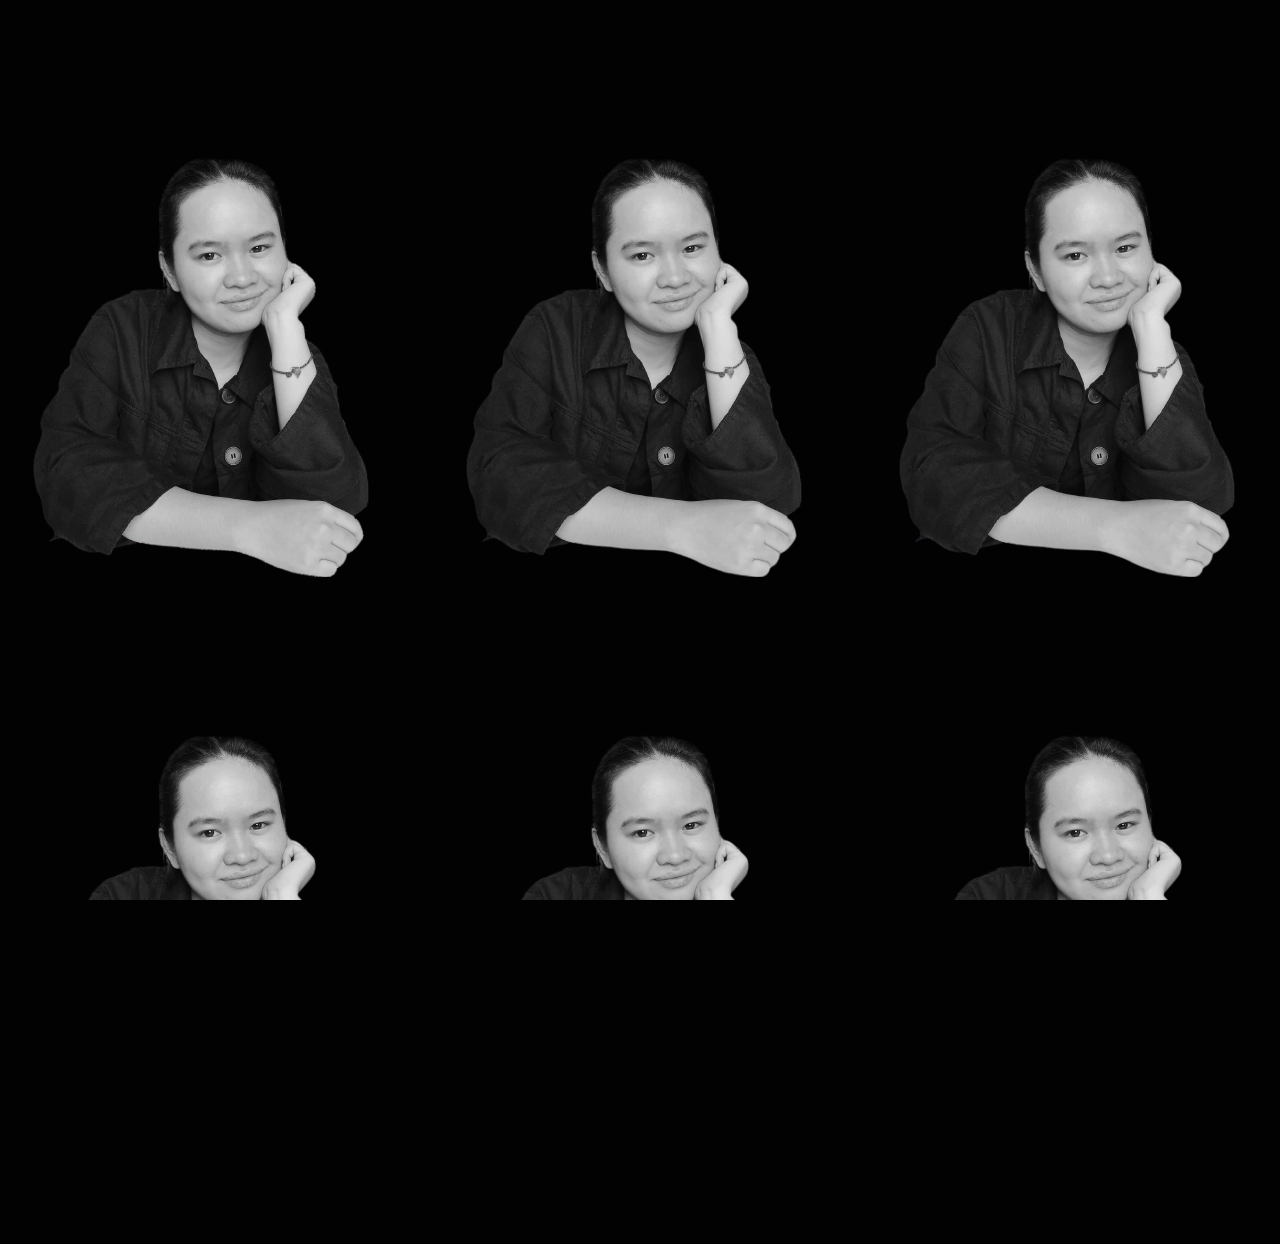
<file: art.html>
<!DOCTYPE html>
<html lang="en">
<head>
	<title>ART</title>

	<link rel="stylesheet" type="text/css" href="style.css">
</head>
<body>
	
	<p>
	Sana'y nagtanong ka lang kung 'di mo lang alam Ako'y 'yong nasaktan Ako'y 'yong nasaktan Sana'y nagtanong ka lang kung 'di mo lang alam Malas mo, ikaw ang natipuhan ko 'Di mo lang alam, ako'y 'yong nasaktan Oh-oh-oh-oh Oh Oh-oh-oh-oh Oh-oh-oh-oh 'Di mo lang alam, ako'y 'yong nasaktan Sana'y nagtanong ka lang kung 'di mo lang alam Ako'y 'yong nasaktan Sana'y nagtanong ka lang kung 'di mo lang alam Ako'y 'yong nasaktan Ako'y 'yong nasaktan Sana'y nagtanong ka lang kung 'di mo lang alam Malas mo, ikaw ang natipuhan ko 'Di mo lang alam, ako'y 'yong nasaktan Oh-oh-oh-oh Oh Oh-oh-oh-oh Oh-oh-oh-oh 'Di mo lang alam, ako'y 'yong nasaktan Sana'y nagtanong ka lang kung 'di mo lang alam Ako'y 'yong nasaktan Sana'y nagtanong ka lang kung 'di mo lang alam Ako'y 'yong nasaktan Sana'y nagtanong ka lang kung 'di mo lang alam Ako'y 'yong nasaktan Ako'y 'yong nasaktan Sana'y nagtanong ka lang kung 'di mo lang alam Malas mo, ikaw ang natipuhan ko 'Di mo lang alam, ako'y 'yong nasaktan Oh-oh-oh-oh Oh Oh-oh-oh-oh Oh-oh-oh-oh 'Di mo lang alam, ako'y 'yong nasaktan Sana'y nagtanong ka lang kung 'di mo lang alam Ako'y 'yong nasaktan Sana'y nagtanong ka lang kung 'di mo lang alam Ako'y 'yong nasaktan Sana'y nagtanong ka lang kung 'di mo lang alam Ako'y 'yong nasaktan Ako'y 'yong nasaktan Sana'y nagtanong ka lang kung 'di mo lang alam Malas mo, ikaw ang natipuhan ko 'Di mo lang alam, ako'y 'yong nasaktan Oh-oh-oh-oh Oh Oh-oh-oh-oh Oh-oh-oh-oh 'Di mo lang alam, ako'y 'yong nasaktan Sana'y nagtanong ka lang kung 'di mo lang alam Ako'y 'yong nasaktan Sana'y nagtanong ka lang kung 'di mo lang alam Ako'y 'yong nasaktan Sana'y nagtanong ka lang kung 'di mo lang alam Ako'y 'yong nasaktan Ako'y 'yong nasaktan Sana'y nagtanong ka lang kung 'di mo lang alam Malas mo, ikaw ang natipuhan ko 'Di mo lang alam, ako'y 'yong nasaktan Oh-oh-oh-oh Oh Oh-oh-oh-oh Oh-oh-oh-oh 'Di mo lang alam, ako'y 'yong nasaktan Sana'y nagtanong ka lang kung 'di mo lang alam Ako'y 'yong nasaktan Sana'y nagtanong ka lang kung 'di mo lang alam Ako'y 'yong nasaktan Sana'y nagtanong ka lang kung 'di mo lang alam Ako'y 'yong nasaktan Ako'y 'yong nasaktan Sana'y nagtanong ka lang kung 'di mo lang alam Malas mo, ikaw ang natipuhan ko 'Di mo lang alam, ako'y 'yong nasaktan Oh-oh-oh-oh Oh Oh-oh-oh-oh Oh-oh-oh-oh 'Di mo lang alam, ako'y 'yong nasaktan Sana'y nagtanong ka lang kung 'di mo lang alam Ako'y 'yong nasaktan Sana'y nagtanong ka lang kung 'di mo lang alam Ako'y 'yong nasaktan Sana'y nagtanong ka lang kung 'di mo lang alam Ako'y 'yong nasaktan Ako'y 'yong nasaktan Sana'y nagtanong ka lang kung 'di mo lang alam Malas mo, ikaw ang natipuhan ko 'Di mo lang alam, ako'y 'yong nasaktan Oh-oh-oh-oh Oh Oh-oh-oh-oh Oh-oh-oh-oh 'Di mo lang alam, ako'y 'yong nasaktan Sana'y nagtanong ka lang kung 'di mo lang alam Ako'y 'yong nasaktan Sana'y nagtanong ka lang kung 'di mo lang alam Ako'y 'yong nasaktan Sana'y nagtanong ka lang kung 'di mo lang alam Ako'y 'yong nasaktan Ako'y 'yong nasaktan Sana'y nagtanong ka lang kung 'di mo lang alam Malas mo, ikaw ang natipuhan ko 'Di mo lang alam, ako'y 'yong nasaktan Oh-oh-oh-oh Oh Oh-oh-oh-oh Oh-oh-oh-oh 'Di mo lang alam, ako'y 'yong nasaktan Sana'y nagtanong ka lang kung 'di mo lang alam Ako'y 'yong nasaktan Sana'y nagtanong ka lang kung 'di mo lang alam Ako'y 'yong nasaktan Sana'y nagtanong ka lang kung 'di mo lang alam Ako'y 'yong nasaktan Ako'y 'yong nasaktan Sana'y nagtanong ka lang kung 'di mo lang alam Malas mo, ikaw ang natipuhan ko 'Di mo lang alam, ako'y 'yong nasaktan Oh-oh-oh-oh Oh Oh-oh-oh-oh Oh-oh-oh-oh 'Di mo lang alam, ako'y 'yong nasaktan Sana'y nagtanong ka lang kung 'di mo lang alam Ako'y 'yong nasaktan Sana'y nagtanong ka lang kung 'di mo lang alam Ako'y 'yong nasaktan Sana'y nagtanong ka lang kung 'di mo lang alam Ako'y 'yong nasaktan Ako'y 'yong nasaktan Sana'y nagtanong ka lang kung 'di mo lang alam Malas mo, ikaw ang natipuhan ko 'Di mo lang alam, ako'y 'yong nasaktan Oh-oh-oh-oh Oh Oh-oh-oh-oh Oh-oh-oh-oh 'Di mo lang alam, ako'y 'yong nasaktan Sana'y nagtanong ka lang kung 'di mo lang alam Ako'y 'yong nasaktan Sana'y nagtanong ka lang kung 'di mo lang alam Ako'y 'yong nasaktan Sana'y nagtanong ka lang kung 'di mo lang alam Ako'y 'yong nasaktan Ako'y 'yong nasaktan Sana'y nagtanong ka lang kung 'di mo lang alam Malas mo, ikaw ang natipuhan ko 'Di mo lang alam, ako'y 'yong nasaktan Oh-oh-oh-oh Oh Oh-oh-oh-oh Oh-oh-oh-oh 'Di mo lang alam, ako'y 'yong nasaktan Sana'y nagtanong ka lang kung 'di mo lang alam Ako'y 'yong nasaktan Sana'y nagtanong ka lang kung 'di mo lang alam Ako'y 'yong nasaktan Sana'y nagtanong ka lang kung 'di mo lang alam Ako'y 'yong nasaktan Ako'y 'yong nasaktan Sana'y nagtanong ka lang kung 'di mo lang alam Malas mo, ikaw ang natipuhan ko 'Di mo lang alam, ako'y 'yong nasaktan Oh-oh-oh-oh Oh Oh-oh-oh-oh Oh-oh-oh-oh 'Di mo lang alam, ako'y 'yong nasaktan Sana'y nagtanong ka lang kung 'di mo lang alam Ako'y 'yong nasaktan Sana'y nagtanong ka lang kung 'di mo lang alam Ako'y 'yong nasaktan Sana'y nagtanong ka lang kung 'di mo lang alam Ako'y 'yong nasaktan Ako'y 'yong nasaktan Sana'y nagtanong ka lang kung 'di mo lang alam Malas mo, ikaw ang natipuhan ko 'Di mo lang alam, ako'y 'yong nasaktan Oh-oh-oh-oh Oh Oh-oh-oh-oh Oh-oh-oh-oh 'Di mo lang alam, ako'y 'yong nasaktan Sana'y nagtanong ka lang kung 'di mo lang alam Ako'y 'yong nasaktan Sana'y nagtanong ka lang kung 'di mo lang alam Ako'y 'yong nasaktan Sana'y nagtanong ka lang kung 'di mo lang alam Ako'y 'yong nasaktan Ako'y 'yong nasaktan Sana'y nagtanong ka lang kung 'di mo lang alam Malas mo, ikaw ang natipuhan ko 'Di mo lang alam, ako'y 'yong nasaktan Oh-oh-oh-oh Oh Oh-oh-oh-oh Oh-oh-oh-oh 'Di mo lang alam, ako'y 'yong nasaktan Sana'y nagtanong ka lang kung 'di mo lang alam Ako'y 'yong nasaktan Sana'y nagtanong ka lang kung 'di mo lang alam Ako'y 'yong nasaktan Sana'y nagtanong ka lang kung 'di mo lang alam Ako'y 'yong nasaktan Ako'y 'yong nasaktan Sana'y nagtanong ka lang kung 'di mo lang alam Malas mo, ikaw ang natipuhan ko 'Di mo lang alam, ako'y 'yong nasaktan Oh-oh-oh-oh Oh Oh-oh-oh-oh Oh-oh-oh-oh 'Di mo lang alam, ako'y 'yong nasaktan Sana'y nagtanong ka lang kung 'di mo lang alam Ako'y 'yong nasaktan Sana'y nagtanong ka lang kung 'di mo lang alam Ako'y 'yong nasaktan Sana'y nagtanong ka lang kung 'di mo lang alam Ako'y 'yong nasaktan Ako'y 'yong nasaktan Sana'y nagtanong ka lang kung 'di mo lang alam Malas mo, ikaw ang natipuhan ko 'Di mo lang alam, ako'y 'yong nasaktan Oh-oh-oh-oh Oh Oh-oh-oh-oh Oh-oh-oh-oh 'Di mo lang alam, ako'y 'yong nasaktan Sana'y nagtanong ka lang kung 'di mo lang alam Ako'y 'yong nasaktan Sana'y nagtanong ka lang kung 'di mo lang alam Ako'y 'yong nasaktan Sana'y nagtanong ka lang kung 'di mo lang alam Ako'y 'yong nasaktan Ako'y 'yong nasaktan Sana'y nagtanong ka lang kung 'di mo lang alam Malas mo, ikaw ang natipuhan ko 'Di mo lang alam, ako'y 'yong nasaktan Oh-oh-oh-oh Oh Oh-oh-oh-oh Oh-oh-oh-oh 'Di mo lang alam, ako'y 'yong nasaktan Sana'y nagtanong ka lang kung 'di mo lang alam Ako'y 'yong nasaktan Sana'y nagtanong ka lang kung 'di mo lang alam Ako'y 'yong nasaktan Sana'y nagtanong ka lang kung 'di mo lang alam Ako'y 'yong nasaktan Ako'y 'yong nasaktan Sana'y nagtanong ka lang kung 'di mo lang alam Malas mo, ikaw ang natipuhan ko 'Di mo lang alam, ako'y 'yong nasaktan Oh-oh-oh-oh Oh Oh-oh-oh-oh Oh-oh-oh-oh 'Di mo lang alam, ako'y 'yong nasaktan Sana'y nagtanong ka lang kung 'di mo lang alam Ako'y 'yong nasaktan Sana'y nagtanong ka lang kung 'di mo lang alam Ako'y 'yong nasaktan Sana'y nagtanong ka lang kung 'di mo lang alam Ako'y 'yong nasaktan Ako'y 'yong nasaktan Sana'y nagtanong ka lang kung 'di mo lang alam Malas mo, ikaw ang natipuhan ko 'Di mo lang alam, ako'y 'yong nasaktan Oh-oh-oh-oh Oh Oh-oh-oh-oh Oh-oh-oh-oh 'Di mo lang alam, ako'y 'yong nasaktan Sana'y nagtanong ka lang kung 'di mo lang alam Ako'y 'yong nasaktan Sana'y nagtanong ka lang kung 'di mo lang alam Ako'y 'yong nasaktan Sana'y nagtanong ka lang kung 'di mo lang alam Ako'y 'yong nasaktan Ako'y 'yong nasaktan Sana'y nagtanong ka lang kung 'di mo lang alam Malas mo, ikaw ang natipuhan ko 'Di mo lang alam, ako'y 'yong nasaktan Oh-oh-oh-oh Oh Oh-oh-oh-oh Oh-oh-oh-oh 'Di mo lang alam, ako'y 'yong nasaktan Sana'y nagtanong ka lang kung 'di mo lang alam Ako'y 'yong nasaktan Sana'y nagtanong ka lang kung 'di mo lang alam Ako'y 'yong nasaktan Sana'y nagtanong ka lang kung 'di mo lang alam Ako'y 'yong nasaktan Ako'y 'yong nasaktan Sana'y nagtanong ka lang kung 'di mo lang alam Malas mo, ikaw ang natipuhan ko 'Di mo lang alam, ako'y 'yong nasaktan Oh-oh-oh-oh Oh Oh-oh-oh-oh Oh-oh-oh-oh 'Di mo lang alam, ako'y 'yong nasaktan Sana'y nagtanong ka lang kung 'di mo lang alam Ako'y 'yong nasaktan Sana'y nagtanong ka lang kung 'di mo lang alam Ako'y 'yong nasaktan Sana'y nagtanong ka lang kung 'di mo lang alam Ako'y 'yong nasaktan Ako'y 'yong nasaktan Sana'y nagtanong ka lang kung 'di mo lang alam Malas mo, ikaw ang natipuhan ko 'Di mo lang alam, ako'y 'yong nasaktan Oh-oh-oh-oh Oh Oh-oh-oh-oh Oh-oh-oh-oh 'Di mo lang alam, ako'y 'yong nasaktan Sana'y nagtanong ka lang kung 'di mo lang alam Ako'y 'yong nasaktan Sana'y nagtanong ka lang kung 'di mo lang alam Ako'y 'yong nasaktan Sana'y nagtanong ka lang kung 'di mo lang alam Ako'y 'yong nasaktan Ako'y 'yong nasaktan Sana'y nagtanong ka lang kung 'di mo lang alam Malas mo, ikaw ang natipuhan ko 'Di mo lang alam, ako'y 'yong nasaktan Oh-oh-oh-oh Oh Oh-oh-oh-oh Oh-oh-oh-oh 'Di mo lang alam, ako'y 'yong nasaktan Sana'y nagtanong ka lang kung 'di mo lang alam Ako'y 'yong nasaktan Sana'y nagtanong ka lang kung 'di mo lang alam Ako'y 'yong nasaktan Sana'y nagtanong ka lang kung 'di mo lang alam Ako'y 'yong nasaktan Ako'y 'yong nasaktan Sana'y nagtanong ka lang kung 'di mo lang alam Malas mo, ikaw ang natipuhan ko 'Di mo lang alam, ako'y 'yong nasaktan Oh-oh-oh-oh Oh Oh-oh-oh-oh Oh-oh-oh-oh 'Di mo lang alam, ako'y 'yong nasaktan Sana'y nagtanong ka lang kung 'di mo lang alam Ako'y 'yong nasaktan Sana'y nagtanong ka lang kung 'di mo lang alam Ako'y 'yong nasaktan Sana'y nagtanong ka lang kung 'di mo lang alam Ako'y 'yong nasaktan Ako'y 'yong nasaktan Sana'y nagtanong ka lang kung 'di mo lang alam Malas mo, ikaw ang natipuhan ko 'Di mo lang alam, ako'y 'yong nasaktan Oh-oh-oh-oh Oh Oh-oh-oh-oh Oh-oh-oh-oh 'Di mo lang alam, ako'y 'yong nasaktan Sana'y nagtanong ka lang kung 'di mo lang alam Ako'y 'yong nasaktan Sana'y nagtanong ka lang kung 'di mo lang alam Ako'y 'yong nasaktan Sana'y nagtanong ka lang kung 'di mo lang alam Ako'y 'yong nasaktan Ako'y 'yong nasaktan Sana'y nagtanong ka lang kung 'di mo lang alam Malas mo, ikaw ang natipuhan ko 'Di mo lang alam, ako'y 'yong nasaktan Oh-oh-oh-oh Oh Oh-oh-oh-oh Oh-oh-oh-oh 'Di mo lang alam, ako'y 'yong nasaktan Sana'y nagtanong ka lang kung 'di mo lang alam Ako'y 'yong nasaktan Sana'y nagtanong ka lang kung 'di mo lang alam Ako'y 'yong nasaktan Sana'y nagtanong ka lang kung 'di mo lang alam Ako'y 'yong nasaktan Ako'y 'yong nasaktan Sana'y nagtanong ka lang kung 'di mo lang alam Malas mo, ikaw ang natipuhan ko 'Di mo lang alam, ako'y 'yong nasaktan Oh-oh-oh-oh Oh Oh-oh-oh-oh Oh-oh-oh-oh 'Di mo lang alam, ako'y 'yong nasaktan Sana'y nagtanong ka lang kung 'di mo lang alam Ako'y 'yong nasaktan Sana'y nagtanong ka lang kung 'di mo lang alam Ako'y 'yong nasaktan Sana'y nagtanong ka lang kung 'di mo lang alam Ako'y 'yong nasaktan Ako'y 'yong nasaktan Sana'y nagtanong ka lang kung 'di mo lang alam Malas mo, ikaw ang natipuhan ko 'Di mo lang alam, ako'y 'yong nasaktan Oh-oh-oh-oh Oh Oh-oh-oh-oh Oh-oh-oh-oh 'Di mo lang alam, ako'y 'yong nasaktan Sana'y nagtanong ka lang kung 'di mo lang alam Ako'y 'yong nasaktan Sana'y nagtanong ka lang kung 'di mo lang alam Ako'y 'yong nasaktan Sana'y nagtanong ka lang kung 'di mo lang alam Ako'y 'yong nasaktan Ako'y 'yong nasaktan Sana'y nagtanong ka lang kung 'di mo lang alam Malas mo, ikaw ang natipuhan ko 'Di mo lang alam, ako'y 'yong nasaktan Oh-oh-oh-oh Oh Oh-oh-oh-oh Oh-oh-oh-oh 'Di mo lang alam, ako'y 'yong nasaktan Sana'y nagtanong ka lang kung 'di mo lang alam Ako'y 'yong nasaktan Sana'y nagtanong ka lang kung 'di mo lang alam Ako'y 'yong nasaktan Sana'y nagtanong ka lang kung 'di mo lang alam Ako'y 'yong nasaktan Ako'y 'yong nasaktan Sana'y nagtanong ka lang kung 'di mo lang alam Malas mo, ikaw ang natipuhan ko 'Di mo lang alam, ako'y 'yong nasaktan Oh-oh-oh-oh Oh Oh-oh-oh-oh Oh-oh-oh-oh 'Di mo lang alam, ako'y 'yong nasaktan Sana'y nagtanong ka lang kung 'di mo lang alam Ako'y 'yong nasaktan Sana'y nagtanong ka lang kung 'di mo lang alam Ako'y 'yong nasaktan Sana'y nagtanong ka lang kung 'di mo lang alam Ako'y 'yong nasaktan Ako'y 'yong nasaktan Sana'y nagtanong ka lang kung 'di mo lang alam Malas mo, ikaw ang natipuhan ko 'Di mo lang alam, ako'y 'yong nasaktan Oh-oh-oh-oh Oh Oh-oh-oh-oh Oh-oh-oh-oh 'Di mo lang alam, ako'y 'yong nasaktan Sana'y nagtanong ka lang kung 'di mo lang alam Ako'y 'yong nasaktan Sana'y nagtanong ka lang kung 'di mo lang alam Ako'y 'yong nasaktan Sana'y nagtanong ka lang kung 'di mo lang alam Ako'y 'yong nasaktan Ako'y 'yong nasaktan Sana'y nagtanong ka lang kung 'di mo lang alam Malas mo, ikaw ang natipuhan ko 'Di mo lang alam, ako'y 'yong nasaktan Oh-oh-oh-oh Oh Oh-oh-oh-oh Oh-oh-oh-oh 'Di mo lang alam, ako'y 'yong nasaktan Sana'y nagtanong ka lang kung 'di mo lang alam Ako'y 'yong nasaktan Sana'y nagtanong ka lang kung 'di mo lang alam Ako'y 'yong nasaktan Sana'y nagtanong ka lang kung 'di mo lang alam Ako'y 'yong nasaktan Ako'y 'yong nasaktan Sana'y nagtanong ka lang kung 'di mo lang alam Malas mo, ikaw ang natipuhan ko 'Di mo lang alam, ako'y 'yong nasaktan Oh-oh-oh-oh Oh Oh-oh-oh-oh Oh-oh-oh-oh 'Di mo lang alam, ako'y 'yong nasaktan Sana'y nagtanong ka lang kung 'di mo lang alam Ako'y 'yong nasaktan Sana'y nagtanong ka lang kung 'di mo lang alam Ako'y 'yong nasaktan Sana'y nagtanong ka lang kung 'di mo lang alam Ako'y 'yong nasaktan Ako'y 'yong nasaktan Sana'y nagtanong ka lang kung 'di mo lang alam Malas mo, ikaw ang natipuhan ko 'Di mo lang alam, ako'y 'yong nasaktan Oh-oh-oh-oh Oh Oh-oh-oh-oh Oh-oh-oh-oh 'Di mo lang alam, ako'y 'yong nasaktan Sana'y nagtanong ka lang kung 'di mo lang alam Ako'y 'yong nasaktan Sana'y nagtanong ka lang kung 'di mo lang alam Ako'y 'yong nasaktan Sana'y nagtanong ka lang kung 'di mo lang alam Ako'y 'yong nasaktan Ako'y 'yong nasaktan Sana'y nagtanong ka lang kung 'di mo lang alam Malas mo, ikaw ang natipuhan ko 'Di mo lang alam, ako'y 'yong nasaktan Oh-oh-oh-oh Oh Oh-oh-oh-oh Oh-oh-oh-oh 'Di mo lang alam, ako'y 'yong nasaktan Sana'y nagtanong ka lang kung 'di mo lang alam Ako'y 'yong nasaktan Sana'y nagtanong ka lang kung 'di mo lang alam Ako'y 'yong nasaktan Sana'y nagtanong ka lang kung 'di mo lang alam Ako'y 'yong nasaktan Ako'y 'yong nasaktan Sana'y nagtanong ka lang kung 'di mo lang alam Malas mo, ikaw ang natipuhan ko 'Di mo lang alam, ako'y 'yong nasaktan Oh-oh-oh-oh Oh Oh-oh-oh-oh Oh-oh-oh-oh 'Di mo lang alam, ako'y 'yong nasaktan Sana'y nagtanong ka lang kung 'di mo lang alam Ako'y 'yong nasaktan Sana'y nagtanong ka lang kung 'di mo lang alam Ako'y 'yong nasaktan Sana'y nagtanong ka lang kung 'di mo lang alam Ako'y 'yong nasaktan Ako'y 'yong nasaktan Sana'y nagtanong ka lang kung 'di mo lang alam Malas mo, ikaw ang natipuhan ko 'Di mo lang alam, ako'y 'yong nasaktan Oh-oh-oh-oh Oh Oh-oh-oh-oh Oh-oh-oh-oh 'Di mo lang alam, ako'y 'yong nasaktan Sana'y nagtanong ka lang kung 'di mo lang alam Ako'y 'yong nasaktan Sana'y nagtanong ka lang kung 'di mo lang alam Ako'y 'yong nasaktan Sana'y nagtanong ka lang kung 'di mo lang alam Ako'y 'yong nasaktan Ako'y 'yong nasaktan Sana'y nagtanong ka lang kung 'di mo lang alam Malas mo, ikaw ang natipuhan ko 'Di mo lang alam, ako'y 'yong nasaktan Oh-oh-oh-oh Oh Oh-oh-oh-oh Oh-oh-oh-oh 'Di mo lang alam, ako'y 'yong nasaktan Sana'y nagtanong ka lang kung 'di mo lang alam Ako'y 'yong nasaktan Sana'y nagtanong ka lang kung 'di mo lang alam Ako'y 'yong nasaktan Sana'y nagtanong ka lang kung 'di mo lang alam Ako'y 'yong nasaktan Ako'y 'yong nasaktan Sana'y nagtanong ka lang kung 'di mo lang alam Malas mo, ikaw ang natipuhan ko 'Di mo lang alam, ako'y 'yong nasaktan Oh-oh-oh-oh Oh Oh-oh-oh-oh Oh-oh-oh-oh 'Di mo lang alam, ako'y 'yong nasaktan Sana'y nagtanong ka lang kung 'di mo lang alam Ako'y 'yong nasaktan Sana'y nagtanong ka lang kung 'di mo lang alam Ako'y 'yong nasaktan Sana'y nagtanong ka lang kung 'di mo lang alam Ako'y 'yong nasaktan Ako'y 'yong nasaktan Sana'y nagtanong ka lang kung 'di mo lang alam Malas mo, ikaw ang natipuhan ko 'Di mo lang alam, ako'y 'yong nasaktan Oh-oh-oh-oh Oh Oh-oh-oh-oh Oh-oh-oh-oh 'Di mo lang alam, ako'y 'yong nasaktan Sana'y nagtanong ka lang kung 'di mo lang alam Ako'y 'yong nasaktan Sana'y nagtanong ka lang kung 'di mo lang alam Ako'y 'yong nasaktan Sana'y nagtanong ka lang kung 'di mo lang alam Ako'y 'yong nasaktan Ako'y 'yong nasaktan Sana'y nagtanong ka lang kung 'di mo lang alam Malas mo, ikaw ang natipuhan ko 'Di mo lang alam, ako'y 'yong nasaktan Oh-oh-oh-oh Oh Oh-oh-oh-oh Oh-oh-oh-oh 'Di mo lang alam, ako'y 'yong nasaktan Sana'y nagtanong ka lang kung 'di mo lang alam Ako'y 'yong nasaktan Sana'y nagtanong ka lang kung 'di mo lang alam Ako'y 'yong nasaktan Sana'y nagtanong ka lang kung 'di mo lang alam Ako'y 'yong nasaktan Ako'y 'yong nasaktan Sana'y nagtanong ka lang kung 'di mo lang alam Malas mo, ikaw ang natipuhan ko 'Di mo lang alam, ako'y 'yong nasaktan Oh-oh-oh-oh Oh Oh-oh-oh-oh Oh-oh-oh-oh 'Di mo lang alam, ako'y 'yong nasaktan Sana'y nagtanong ka lang kung 'di mo lang alam Ako'y 'yong nasaktan Sana'y nagtanong ka lang kung 'di mo lang alam Ako'y 'yong nasaktan Sana'y nagtanong ka lang kung 'di mo lang alam Ako'y 'yong nasaktan Ako'y 'yong nasaktan Sana'y nagtanong ka lang kung 'di mo lang alam Malas mo, ikaw ang natipuhan ko 'Di mo lang alam, ako'y 'yong nasaktan Oh-oh-oh-oh Oh Oh-oh-oh-oh Oh-oh-oh-oh 'Di mo lang alam, ako'y 'yong nasaktan Sana'y nagtanong ka lang kung 'di mo lang alam Ako'y 'yong nasaktan Sana'y nagtanong ka lang kung 'di mo lang alam Ako'y 'yong nasaktan Sana'y nagtanong ka lang kung 'di mo lang alam Ako'y 'yong nasaktan Ako'y 'yong nasaktan Sana'y nagtanong ka lang kung 'di mo lang alam Malas mo, ikaw ang natipuhan ko 'Di mo lang alam, ako'y 'yong nasaktan Oh-oh-oh-oh Oh Oh-oh-oh-oh Oh-oh-oh-oh 'Di mo lang alam, ako'y 'yong nasaktan Sana'y nagtanong ka lang kung 'di mo lang alam Ako'y 'yong nasaktan Sana'y nagtanong ka lang kung 'di mo lang alam Ako'y 'yong nasaktan Sana'y nagtanong ka lang kung 'di mo lang alam Ako'y 'yong nasaktan Ako'y 'yong nasaktan Sana'y nagtanong ka lang kung 'di mo lang alam Malas mo, ikaw ang natipuhan ko 'Di mo lang alam, ako'y 'yong nasaktan Oh-oh-oh-oh Oh Oh-oh-oh-oh Oh-oh-oh-oh 'Di mo lang alam, ako'y 'yong nasaktan Sana'y nagtanong ka lang kung 'di mo lang alam Ako'y 'yong nasaktan Sana'y nagtanong ka lang kung 'di mo lang alam Ako'y 'yong nasaktan Sana'y nagtanong ka lang kung 'di mo lang alam Ako'y 'yong nasaktan Ako'y 'yong nasaktan Sana'y nagtanong ka lang kung 'di mo lang alam Malas mo, ikaw ang natipuhan ko 'Di mo lang alam, ako'y 'yong nasaktan Oh-oh-oh-oh Oh Oh-oh-oh-oh Oh-oh-oh-oh 'Di mo lang alam, ako'y 'yong nasaktan Sana'y nagtanong ka lang kung 'di mo lang alam Ako'y 'yong nasaktan Sana'y nagtanong ka lang kung 'di mo lang alam Ako'y 'yong nasaktan Sana'y nagtanong ka lang kung 'di mo lang alam Ako'y 'yong nasaktan Ako'y 'yong nasaktan Sana'y nagtanong ka lang kung 'di mo lang alam Malas mo, ikaw ang natipuhan ko 'Di mo lang alam, ako'y 'yong nasaktan Oh-oh-oh-oh Oh Oh-oh-oh-oh Oh-oh-oh-oh 'Di mo lang alam, ako'y 'yong nasaktan Sana'y nagtanong ka lang kung 'di mo lang alam Ako'y 'yong nasaktan Sana'y nagtanong ka lang kung 'di mo lang alam Ako'y 'yong nasaktan Sana'y nagtanong ka lang kung 'di mo lang alam Ako'y 'yong nasaktan Ako'y 'yong nasaktan Sana'y nagtanong ka lang kung 'di mo lang alam Malas mo, ikaw ang natipuhan ko 'Di mo lang alam, ako'y 'yong nasaktan Oh-oh-oh-oh Oh Oh-oh-oh-oh Oh-oh-oh-oh 'Di mo lang alam, ako'y 'yong nasaktan Sana'y nagtanong ka lang kung 'di mo lang alam Ako'y 'yong nasaktan Sana'y nagtanong ka lang kung 'di mo lang alam Ako'y 'yong nasaktan Sana'y nagtanong ka lang kung 'di mo lang alam Ako'y 'yong nasaktan Ako'y 'yong nasaktan Sana'y nagtanong ka lang kung 'di mo lang alam Malas mo, ikaw ang natipuhan ko 'Di mo lang alam, ako'y 'yong nasaktan Oh-oh-oh-oh Oh Oh-oh-oh-oh Oh-oh-oh-oh 'Di mo lang alam, ako'y 'yong nasaktan Sana'y nagtanong ka lang kung 'di mo lang alam Ako'y 'yong nasaktan Sana'y nagtanong ka lang kung 'di mo lang alam Ako'y 'yong nasaktan Sana'y nagtanong ka lang kung 'di mo lang alam Ako'y 'yong nasaktan Ako'y 'yong nasaktan Sana'y nagtanong ka lang kung 'di mo lang alam Malas mo, ikaw ang natipuhan ko 'Di mo lang alam, ako'y 'yong nasaktan Oh-oh-oh-oh Oh Oh-oh-oh-oh Oh-oh-oh-oh 'Di mo lang alam, ako'y 'yong nasaktan Sana'y nagtanong ka lang kung 'di mo lang alam Ako'y 'yong nasaktan Sana'y nagtanong ka lang kung 'di mo lang alam Ako'y 'yong nasaktan Sana'y nagtanong ka lang kung 'di mo lang alam Ako'y 'yong nasaktan Ako'y 'yong nasaktan Sana'y nagtanong ka lang kung 'di mo lang alam Malas mo, ikaw ang natipuhan ko 'Di mo lang alam, ako'y 'yong nasaktan Oh-oh-oh-oh Oh Oh-oh-oh-oh Oh-oh-oh-oh 'Di mo lang alam, ako'y 'yong nasaktan Sana'y nagtanong ka lang kung 'di mo lang alam Ako'y 'yong nasaktan Sana'y nagtanong ka lang kung 'di mo lang alam Ako'y 'yong nasaktan Sana'y nagtanong ka lang kung 'di mo lang alam Ako'y 'yong nasaktan Ako'y 'yong nasaktan Sana'y nagtanong ka lang kung 'di mo lang alam Malas mo, ikaw ang natipuhan ko 'Di mo lang alam, ako'y 'yong nasaktan Oh-oh-oh-oh Oh Oh-oh-oh-oh Oh-oh-oh-oh 'Di mo lang alam, ako'y 'yong nasaktan Sana'y nagtanong ka lang kung 'di mo lang alam Ako'y 'yong nasaktan Sana'y nagtanong ka lang kung 'di mo lang alam Ako'y 'yong nasaktan Sana'y nagtanong ka lang kung 'di mo lang alam Ako'y 'yong nasaktan Ako'y 'yong nasaktan Sana'y nagtanong ka lang kung 'di mo lang alam Malas mo, ikaw ang natipuhan ko 'Di mo lang alam, ako'y 'yong nasaktan Oh-oh-oh-oh Oh Oh-oh-oh-oh Oh-oh-oh-oh 'Di mo lang alam, ako'y 'yong nasaktan Sana'y nagtanong ka lang kung 'di mo lang alam Ako'y 'yong nasaktan Sana'y nagtanong ka lang kung 'di mo lang alam Ako'y 'yong nasaktan Sana'y nagtanong ka lang kung 'di mo lang alam Ako'y 'yong nasaktan Ako'y 'yong nasaktan Sana'y nagtanong ka lang kung 'di mo lang alam Malas mo, ikaw ang natipuhan ko 'Di mo lang alam, ako'y 'yong nasaktan Oh-oh-oh-oh Oh Oh-oh-oh-oh Oh-oh-oh-oh 'Di mo lang alam, ako'y 'yong nasaktan Sana'y nagtanong ka lang kung 'di mo lang alam Ako'y 'yong nasaktan Sana'y nagtanong ka lang kung 'di mo lang alam Ako'y 'yong nasaktan Sana'y nagtanong ka lang kung 'di mo lang alam Ako'y 'yong nasaktan Ako'y 'yong nasaktan Sana'y nagtanong ka lang kung 'di mo lang alam Malas mo, ikaw ang natipuhan ko 'Di mo lang alam, ako'y 'yong nasaktan Oh-oh-oh-oh Oh Oh-oh-oh-oh Oh-oh-oh-oh 'Di mo lang alam, ako'y 'yong nasaktan Sana'y nagtanong ka lang kung 'di mo lang alam Ako'y 'yong nasaktan Sana'y nagtanong ka lang kung 'di mo lang alam Ako'y 'yong nasaktan Sana'y nagtanong ka lang kung 'di mo lang alam Ako'y 'yong nasaktan Ako'y 'yong nasaktan Sana'y nagtanong ka lang kung 'di mo lang alam Malas mo, ikaw ang natipuhan ko 'Di mo lang alam, ako'y 'yong nasaktan Oh-oh-oh-oh Oh Oh-oh-oh-oh Oh-oh-oh-oh 'Di mo lang alam, ako'y 'yong nasaktan Sana'y nagtanong ka lang kung 'di mo lang alam Ako'y 'yong nasaktan Sana'y nagtanong ka lang kung 'di mo lang alam Ako'y 'yong nasaktan Sana'y nagtanong ka lang kung 'di mo lang alam Ako'y 'yong nasaktan Ako'y 'yong nasaktan Sana'y nagtanong ka lang kung 'di mo lang alam Malas mo, ikaw ang natipuhan ko 'Di mo lang alam, ako'y 'yong nasaktan Oh-oh-oh-oh Oh Oh-oh-oh-oh Oh-oh-oh-oh 'Di mo lang alam, ako'y 'yong nasaktan Sana'y nagtanong ka lang kung 'di mo lang alam Ako'y 'yong nasaktan Sana'y nagtanong ka lang kung 'di mo lang alam Ako'y 'yong nasaktan Sana'y nagtanong ka lang kung 'di mo lang alam Ako'y 'yong nasaktan Ako'y 'yong nasaktan Sana'y nagtanong ka lang kung 'di mo lang alam Malas mo, ikaw ang natipuhan ko 'Di mo lang alam, ako'y 'yong nasaktan Oh-oh-oh-oh Oh Oh-oh-oh-oh Oh-oh-oh-oh 'Di mo lang alam, ako'y 'yong nasaktan Sana'y nagtanong ka lang kung 'di mo lang alam Ako'y 'yong nasaktan Sana'y nagtanong ka lang kung 'di mo lang alam Ako'y 'yong nasaktan Sana'y nagtanong ka lang kung 'di mo lang alam Ako'y 'yong nasaktan Ako'y 'yong nasaktan Sana'y nagtanong ka lang kung 'di mo lang alam Malas mo, ikaw ang natipuhan ko 'Di mo lang alam, ako'y 'yong nasaktan Oh-oh-oh-oh Oh Oh-oh-oh-oh Oh-oh-oh-oh 'Di mo lang alam, ako'y 'yong nasaktan Sana'y nagtanong ka lang kung 'di mo lang alam Ako'y 'yong nasaktan Sana'y nagtanong ka lang kung 'di mo lang alam Ako'y 'yong nasaktan Sana'y nagtanong ka lang kung 'di mo lang alam Ako'y 'yong nasaktan Ako'y 'yong nasaktan Sana'y nagtanong ka lang kung 'di mo lang alam Malas mo, ikaw ang natipuhan ko 'Di mo lang alam, ako'y 'yong nasaktan Oh-oh-oh-oh Oh Oh-oh-oh-oh Oh-oh-oh-oh 'Di mo lang alam, ako'y 'yong nasaktan Sana'y nagtanong ka lang kung 'di mo lang alam Ako'y 'yong nasaktan
</p>
<div id="bg"></div>

</section>
<script type="text/javascript">
	var bg = document.getElementById("bg");
	window.onmousemove = function(e){
		bg.style.width = e.clientX +  'px';
	}
</script>

</body>
</html>
</file>
<file: style.css>
@import url('https://fonts.googleapis.com/css2?family=Poppins:wght@500&display=swap');
*
body{
	margin: 0;
	padding: 0;
	max-width: 1920px;
	max-height: 1080px;
	overflow-y: scroll;
    width: 100%;
	position: fixed;
	font-family: 'Poppins', sans-serif;
	display: flex;
	align-items: center;
	justify-content: center;
	height: 100vh;
	background: rgb(2, 2, 2);
}
p{
	font-size: 12px;
	line-height: 1.0;
	text-align: justify;
	background-size: cover;
	-webkit-background-size: cover;
	background-position: center;
	background: url(priv.jpg);
	background-repeat: no-repeat;
	background-attachment: fixed;
	-webkit-background-clip: text;
	-webkit-text-fill-color: rgba(255, 255, 255, 0);
}
#bg{
	position: absolute;
	top: 0%;
	left: 0%;
	width: 100%;
	height: 100%;
	background: url(priv.jpg);
	background-attachment: fixed;
	
}
</file>
